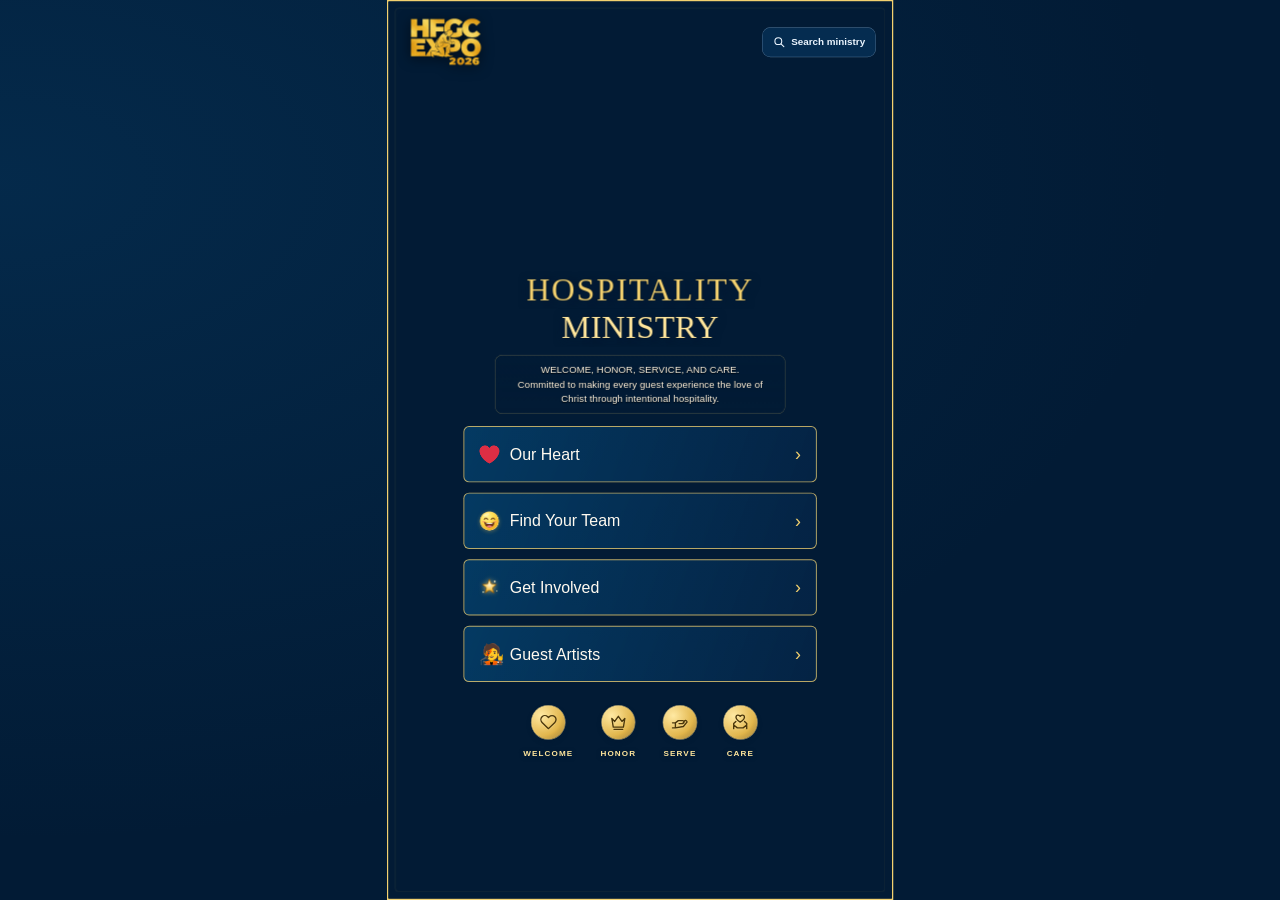
<file: index.html>
<!doctype html>
<html lang="en">
<head>
  <meta charset="UTF-8">
  <meta name="viewport" content="width=device-width, initial-scale=1, viewport-fit=cover">
  <meta name="theme-color" content="#03264b">
  <meta name="description" content="Explore HFGC Hospitality Ministry. Welcome, honor, serve and care. Find your place to serve at HFGC EXPO 2026.">
  <title>HFGC EXPO 2026 · Hospitality Ministry</title>
  <link rel="icon" type="image/png" href="pmcc_logo_icon.png">
  <link rel="apple-touch-icon" href="pmcc_logo_icon.png">
  <style>
    *{box-sizing:border-box}
    html,body{margin:0;width:100%;height:100%;background:#021b35;overflow:hidden}
    #kiosk-viewport{position:relative;width:100%;height:100vh;height:100svh;height:100dvh;overflow:hidden;padding:env(safe-area-inset-top) env(safe-area-inset-right) env(safe-area-inset-bottom) env(safe-area-inset-left);background:radial-gradient(ellipse at 0 20%,#0a528644,transparent 65%),#021b35}
    #kiosk-frame{position:absolute;width:1080px;height:1920px;border:0;display:block;transform-origin:top left;visibility:hidden}
    noscript{position:absolute;inset:20%;color:#fff;font:20px/1.5 Arial,sans-serif;text-align:center}
  </style>
  <script defer src="screen-fit.js?v=smart-tv-portrait-20261008"></script>
</head>
<body>
  <div id="kiosk-viewport">
    <iframe id="kiosk-frame" src="kiosk.html?v=smart-tv-portrait-20261008" width="1080" height="1920" title="HFGC Hospitality interactive screen" allow="fullscreen" allowfullscreen></iframe>
  </div>
  <noscript>Please enable JavaScript to use the interactive screen.</noscript>
</body>
</html>
</file>
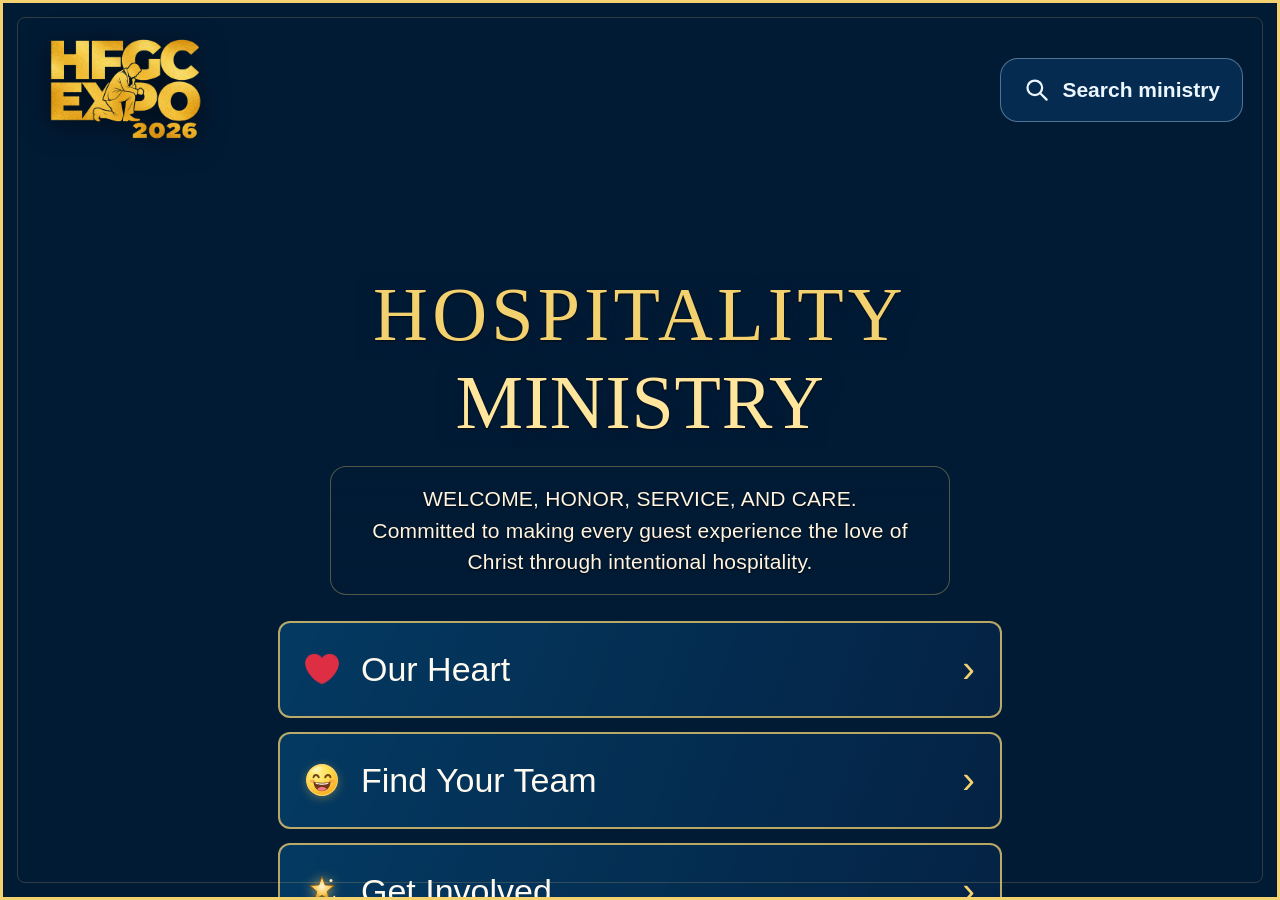
<file: kiosk.html>
<!doctype html>
<html lang="en">
<head>
  <meta charset="UTF-8">
  <meta name="viewport" content="width=device-width, initial-scale=1, viewport-fit=cover">
  <meta name="theme-color" content="#03264b">
  <meta name="description" content="Explore HFGC Hospitality Ministry. Welcome, honor, serve and care. Find your place to serve at HFGC EXPO 2026.">
  <title>HFGC EXPO 2026 · Hospitality Ministry</title>
  <link rel="icon" type="image/png" href="pmcc_logo_icon.png">
  <link rel="apple-touch-icon" href="pmcc_logo_icon.png">
  <link rel="preconnect" href="https://fonts.googleapis.com">
  <link rel="preconnect" href="https://fonts.gstatic.com" crossorigin>
  <link rel="stylesheet" href="https://fonts.googleapis.com/css2?family=Dancing+Script:wght@600;700&display=swap">
  <link rel="stylesheet" href="styles.css?v=tablet-20261007">
  <link rel="stylesheet" href="portrait.css?v=heart-heading-20261007">
  <script defer src="screen-fit.js?v=smart-tv-portrait-20261008"></script>
  <script defer src="config.js?v=signup-20261002"></script>
  <link rel="stylesheet" href="registration.css?v=tablet-20261007">
  <script defer src="signups.js?v=20261005"></script>
  <link rel="stylesheet" href="discovery.css?v=tablet-20261007">
  <link rel="stylesheet" href="tablet.css?v=heart-heading-20261007">
  <script defer src="discovery.js?v=artists-copy-bro-havi-20261007-1702"></script>
  <link rel="stylesheet" href="artists.css?v=artist-history-20261008">
  <link rel="stylesheet" href="teams.css?v=teams-motion-20261007-1706">
  <link rel="stylesheet" href="why-join.css?v=why-visual-20261007-1754">
  <script defer src="app.js?v=artist-history-20261008"></script>
</head>
<body>
  <div id="intro" class="intro" aria-label="Welcome to HFGC EXPO 2026">
    <div class="intro-video" aria-hidden="true">
      <video id="intro-video" autoplay muted loop playsinline preload="auto" crossorigin="anonymous">
        <source src="https://res.cloudinary.com/dzluzmzsf/video/upload/v1791236685/front_page_-_new_lfshdc.mp4" type="video/mp4">
        <source src="front-page.mp4" type="video/mp4">
      </video>
    </div>
    <div class="intro-veil" aria-hidden="true"></div>
    <div class="intro-topbar">
      <div class="intro-brand">
        <img src="HFGC%20EXPO%20GOLD%20FLAT%20LOGO.png" alt="HFGC EXPO 2026" width="956" height="561">
      </div>
      <div class="intro-tools"><button type="button" data-discovery="search"><svg viewBox="0 0 24 24" aria-hidden="true"><circle cx="10.5" cy="10.5" r="6.5"></circle><path d="m16 16 5 5"></path></svg> Search ministry</button></div>
    </div>
    <div class="intro-content">
      <h1 class="intro-subtitle" aria-label="Hospitality Ministry">
        <span class="intro-title-line"><span>HOSPITALITY</span></span>
        <span class="intro-title-line"><span>MINISTRY</span></span>
      </h1>
      <p class="intro-lead">WELCOME, HONOR, SERVICE, AND CARE.<br>Committed to making every guest experience the love of Christ through intentional hospitality.</p>
      <nav class="intro-menu" aria-label="Explore Hospitality">
        <button type="button" data-intro-page="heart"><svg class="intro-saber" viewBox="0 0 1000 140" preserveAspectRatio="none" aria-hidden="true"><rect x="2" y="2" width="996" height="136" rx="16" pathLength="100" vector-effect="non-scaling-stroke"></rect><rect class="saber-core" x="2" y="2" width="996" height="136" rx="16" pathLength="100" vector-effect="non-scaling-stroke"></rect></svg><img class="intro-emoji" data-emoji="heart" src="assets/emoji/heart.svg" width="43" height="43" alt="" aria-hidden="true"><span>Our Heart</span><span class="intro-arrow" aria-hidden="true">›</span></button>
        <button type="button" data-intro-page="finder"><svg class="intro-saber" viewBox="0 0 1000 140" preserveAspectRatio="none" aria-hidden="true"><rect x="2" y="2" width="996" height="136" rx="16" pathLength="100" vector-effect="non-scaling-stroke"></rect><rect class="saber-core" x="2" y="2" width="996" height="136" rx="16" pathLength="100" vector-effect="non-scaling-stroke"></rect></svg><img class="intro-emoji" data-emoji="happy" src="assets/emoji/happy.svg" width="43" height="43" alt="" aria-hidden="true"><span>Find Your Team</span><span class="intro-arrow" aria-hidden="true">›</span></button>
        <button type="button" data-intro-page="join"><svg class="intro-saber" viewBox="0 0 1000 140" preserveAspectRatio="none" aria-hidden="true"><rect x="2" y="2" width="996" height="136" rx="16" pathLength="100" vector-effect="non-scaling-stroke"></rect><rect class="saber-core" x="2" y="2" width="996" height="136" rx="16" pathLength="100" vector-effect="non-scaling-stroke"></rect></svg><img class="intro-emoji" data-emoji="sparkle" src="assets/emoji/sparkle.svg" width="43" height="43" alt="" aria-hidden="true"><span>Get Involved</span><span class="intro-arrow" aria-hidden="true">›</span></button>
        <button type="button" data-intro-page="artists"><svg class="intro-saber" viewBox="0 0 1000 140" preserveAspectRatio="none" aria-hidden="true"><rect x="2" y="2" width="996" height="136" rx="16" pathLength="100" vector-effect="non-scaling-stroke"></rect><rect class="saber-core" x="2" y="2" width="996" height="136" rx="16" pathLength="100" vector-effect="non-scaling-stroke"></rect></svg><span class="intro-artist-emoji" aria-hidden="true">🧑‍🎤</span><span>Guest Artists</span><span class="intro-arrow" aria-hidden="true">›</span></button>
      </nav>
      <nav class="intro-pillars-row" aria-label="Our Four Pillars">
        <button type="button" class="intro-pillar" data-intro-pillar="welcome"><span class="pillar-dot" aria-hidden="true"><svg viewBox="0 0 24 24"><path d="M20.8 4.6a5.5 5.5 0 0 0-7.8 0L12 5.7l-1.1-1.1a5.5 5.5 0 0 0-7.8 7.8L12 21l8.8-8.6a5.5 5.5 0 0 0 0-7.8Z"/></svg></span><span class="pillar-label">Welcome</span></button>
        <button type="button" class="intro-pillar" data-intro-pillar="honor"><span class="pillar-dot" aria-hidden="true"><svg viewBox="0 0 24 24"><path d="m3 7 4 4 5-7 5 7 4-4-2 12H5L3 7ZM6 22h12"/></svg></span><span class="pillar-label">Honor</span></button>
        <button type="button" class="intro-pillar" data-intro-pillar="serve"><span class="pillar-dot" aria-hidden="true"><svg viewBox="0 0 24 24"><path d="M2 13h4l4-3h6a2 2 0 0 1 0 4h-5M6 13v7l11-2 5-6a2 2 0 0 0-3-2l-3 4M2 20h4"/></svg></span><span class="pillar-label">Serve</span></button>
        <button type="button" class="intro-pillar" data-intro-pillar="care"><span class="pillar-dot" aria-hidden="true"><svg viewBox="0 0 24 24"><path d="M3 21v-7l3-3M21 21v-7l-3-3M3 16l5 4h8l5-4M12 4c-5-5-10 2 0 8 10-6 5-13 0-8Z"/></svg></span><span class="pillar-label">Care</span></button>
      </nav>
    </div>
  </div>
  <div id="experience" class="experience" inert>
    <header class="topbar">
      <button class="brand" data-page="home" aria-label="HFGC Hospitality Ministry home">
        <img src="HFGC%20EXPO%20GOLD%20FLAT%20LOGO.png" alt="HFGC EXPO 2026" width="956" height="561">
        <span>HOSPITALITY<br><strong>MINISTRY</strong></span>
      </button>
      <nav aria-label="Main navigation" id="main-nav">
        <button data-page="heart">Our Heart</button>
        <button data-page="finder">Find Your Team</button>
        <button data-page="teams">Our Teams</button>
        <button data-page="join" class="nav-join">Join Us</button>
      </nav>
      <button id="fullscreen" class="icon-button" aria-label="Enter full screen" title="Full screen"></button>
    </header>
    <main id="main" tabindex="-1"></main>
    <footer class="bottom-bar">
      <button data-page="home" class="home-button" id="home-button"></button>
      <p>WELCOME <span>·</span> HONOR <span>·</span> SERVE <span>·</span> CARE</p>
      <button type="button" class="assistant-launcher" data-discovery="assistant"><span class="assistant-hand assistant-avatar"><img src="assets/emoji/brosimon.svg" width="48" height="48" alt=""></span><span><span data-assistant-name>Bro. HAVI</span><small>HFGC Assistant Virtual Intelligence</small></span></button>
    </footer>
  </div>
  <dialog id="pillar-dialog" class="pillar-dialog" aria-labelledby="pillar-dialog-title">
    <div class="pillar-dialog-shell">
      <button type="button" class="pillar-dialog-close" aria-label="Close">×</button>
      <div class="pillar-dialog-header">
        <p class="eyebrow">THE HEART OF HOSPITALITY</p>
        <div class="pillar-dialog-title-row">
          <span class="pillar-dialog-icon" aria-hidden="true"></span>
          <h2 id="pillar-dialog-title" class="pillar-dialog-name"></h2>
        </div>
        <p class="pillar-dialog-tagline"></p>
      </div>
      <div class="pillar-dialog-body">
        <blockquote class="quote">
          <span class="pillar-dialog-scripture"></span>
          <cite class="pillar-dialog-reference"></cite>
        </blockquote>
        <div class="actions">
          <button type="button" class="btn primary" data-pillar-dialog-teams>Explore Our Teams</button>
        </div>
      </div>
    </div>
  </dialog>
  <dialog id="vip-guest-dialog" class="pillar-dialog vip-guest-dialog" aria-labelledby="vip-guest-title" aria-describedby="vip-guest-description">
    <div class="pillar-dialog-shell">
      <button type="button" class="pillar-dialog-close" data-close-vip-guest aria-label="Close VIP category details">×</button>
      <div class="pillar-dialog-header">
        <p class="eyebrow">HFGC VIP CATEGORIES</p>
        <div class="pillar-dialog-title-row">
          <span class="pillar-dialog-icon" aria-hidden="true"></span>
          <h2 id="vip-guest-title" class="pillar-dialog-name"></h2>
        </div>
      </div>
      <div class="pillar-dialog-body vip-category-body">
        <div class="vip-guest-animation"></div>
        <p class="vip-guest-detail" id="vip-guest-description"></p>
      </div>
    </div>
  </dialog>
  <dialog id="artist-dialog" class="artist-dialog" aria-labelledby="artist-dialog-title">
    <div class="artist-dialog-shell">
      <button type="button" class="artist-dialog-close" data-close-artist aria-label="Close artist details">×</button>
      <div class="artist-dialog-portrait"></div>
      <div class="artist-dialog-copy">
        <p class="eyebrow">HFGC GUEST ARTIST</p>
        <h2 id="artist-dialog-title"></h2>
        <div class="artist-performance" data-artist-performance>
          <div class="artist-performance-meta">
            <div><span>YEAR</span><strong data-artist-years></strong></div>
            <div><span>PARTICIPATION</span><strong data-artist-participation></strong></div>
          </div>
          <div class="artist-appearances">
            <span>HFGC APPEARANCES</span>
            <ul data-artist-appearances></ul>
          </div>
        </div>
        <div class="artist-performance-pending" data-artist-pending hidden>
          <span>HFGC APPEARANCE</span>
          <p>Performance details to be confirmed.</p>
        </div>
      </div>
    </div>
  </dialog>
  <dialog id="idle-dialog" class="idle-dialog" aria-labelledby="idle-title">
    <div class="idle-icon" aria-hidden="true">✦</div>
    <p class="eyebrow">TAKE YOUR TIME</p>
    <h2 id="idle-title">Still exploring?</h2>
    <p>We’ll return to the welcome screen in <strong id="idle-count">15</strong> seconds.</p>
    <div class="actions"><button id="continue" class="btn primary">Continue Exploring</button><button id="idle-home" class="btn secondary">Return to Home</button></div>
  </dialog>
  <noscript>This interactive experience needs JavaScript. Please enable it in this browser.</noscript>
</body>
</html>
</file>
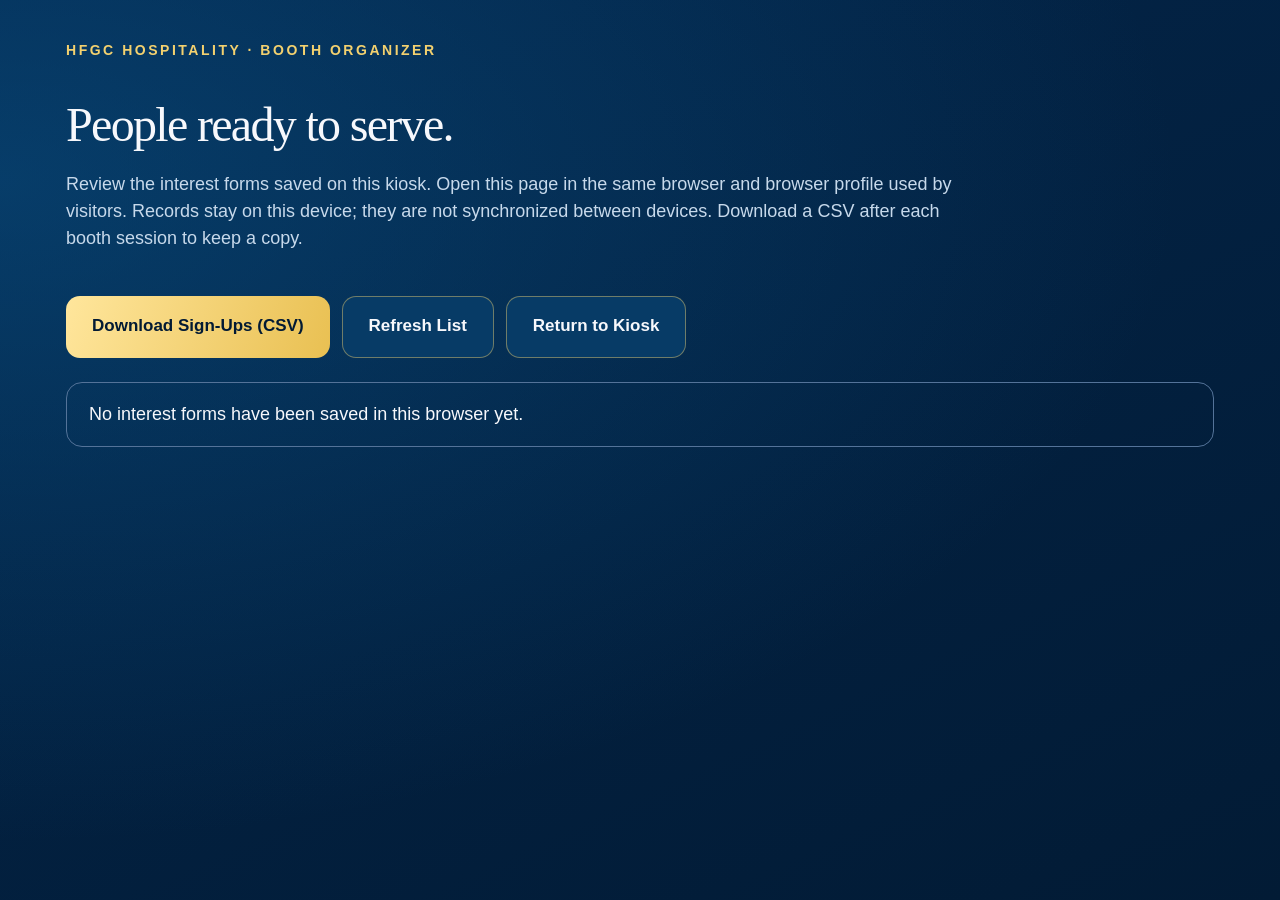
<file: organizer.html>
<!doctype html>
<html lang="en">
<head>
  <meta charset="UTF-8">
  <meta name="viewport" content="width=device-width, initial-scale=1">
  <meta name="robots" content="noindex, nofollow">
  <meta name="theme-color" content="#03264b">
  <title>Hospitality Sign-Ups · Booth Organizer</title>
  <link rel="icon" type="image/png" href="pmcc_logo_icon.png">
  <link rel="stylesheet" href="styles.css">
  <link rel="stylesheet" href="portrait.css">
  <link rel="stylesheet" href="registration.css?v=20261005">
  <script defer src="signups.js?v=20261005"></script>
  <script defer src="organizer.js?v=20261005"></script>
</head>
<body>
  <main class="organizer-page">
    <p class="eyebrow gold-text">HFGC HOSPITALITY · BOOTH ORGANIZER</p>
    <h1>People ready to serve.</h1>
    <p class="organizer-notice">Review the interest forms saved on this kiosk. Open this page in the same browser and browser profile used by visitors. Records stay on this device; they are not synchronized between devices. Download a CSV after each booth session to keep a copy.</p>
    <div class="actions">
      <button id="export-signups" class="btn primary" disabled>Download Sign-Ups (CSV)</button>
      <button id="refresh-signups" class="btn secondary">Refresh List</button>
      <a class="btn secondary" href="index.html">Return to Kiosk</a>
    </div>
    <p id="organizer-status" class="organizer-status" role="status" aria-live="polite"></p>
    <div id="record-list" class="record-list"></div>
  </main>
  <noscript>Enable JavaScript to review the records saved on this kiosk.</noscript>
</body>
</html>
</file>
<file: styles.css>
:root{--ink:#f5f8fc;--green:#064c7c;--deep:#021a34;--muted:#c5d7e7;--paper:#032343;--white:#062f56;--panel:#062f56;--gold:#f3d16f;--gold-light:#ffe69c;--line:#426588;--soft:#0a3d67;--radius:24px;--shadow:0 20px 60px #153c340a;color-scheme:light;font-family:Arial,Helvetica,sans-serif;font-synthesis:none}
*{box-sizing:border-box}html{height:100%;background:var(--paper)}body{margin:0;color:var(--ink);font-size:18px;line-height:1.5;min-height:100%;overflow-x:hidden}button,a,input{font:inherit}button{cursor:pointer;touch-action:manipulation;-webkit-tap-highlight-color:transparent}button{border:0;color:inherit}button:active{transform:scale(.975)}button:focus-visible,a:focus-visible,summary:focus-visible{outline:3px solid #f3d16f;outline-offset:5px}button:disabled{cursor:default}button,a{-webkit-user-drag:none}img{max-width:100%;display:block}svg{width:26px;height:26px;flex-shrink:0;stroke:currentColor;fill:none;stroke-width:1.65;stroke-linecap:round;stroke-linejoin:round}p{margin:0 0 20px}h1,h2,h3{line-height:1.08;margin:0;font-weight:400}h1,h2,.serif{font-family:Georgia,'Times New Roman',serif;letter-spacing:-.035em}h1{font-size:clamp(42px,3.5vw,70px)}h2{font-size:44px}h3{font-size:23px;font-weight:600;letter-spacing:-.025em}.eyebrow{font-size:14px;font-weight:700;letter-spacing:.18em;text-transform:uppercase;margin-bottom:18px}.muted{color:var(--muted)}.eyebrow.gold-text{color:#f3d16f}.btn{min-height:62px;padding:17px 26px;border-radius:14px;font-size:17px;font-weight:700;display:inline-flex;align-items:center;justify-content:center;gap:12px;text-decoration:none;transition:background .2s,transform .2s;line-height:1.35}.btn svg{width:23px;height:23px}.primary{background:var(--green);color:white}.primary:hover{background:#0a619d}.secondary{background:var(--panel);color:var(--ink);border:1px solid var(--line)}.secondary:hover{background:var(--soft)}.gold{background:var(--gold-light);color:var(--deep)}.gold:hover{background:#f8e6be}.actions{display:flex;gap:12px;flex-wrap:wrap;align-items:center}.text-button{background:transparent;min-height:50px;padding:10px 16px;font-size:15px;font-weight:600}.text-button:hover{background:#153c3408;border-radius:12px}
.intro{position:fixed;inset:0;z-index:30;background:radial-gradient(ellipse at 50% 50%,#07568b 0%,#032b50 65%,#021b35 100%);color:#fff;overflow:hidden;display:grid;place-items:center;text-align:center;transition:opacity .65s,visibility .65s}.intro.dismissed{opacity:0;visibility:hidden;pointer-events:none}.intro-content{position:relative;z-index:1;padding:40px 24px;animation:intro-content 1.3s both}.intro-content>.eyebrow{color:var(--gold-light);animation:fade-up 1s .2s both}.logo-reveal{position:relative;width:clamp(270px,36vw,600px);margin:26px auto 18px;overflow:hidden}.logo-reveal img{width:100%;height:auto;filter:drop-shadow(0 16px 28px #0003)}.intro-divider{width:70px;height:1px;background:var(--gold);margin:28px auto;animation:line-in 1.2s .5s both}.intro h1{font-size:clamp(34px,3.1vw,58px);animation:fade-up 1s .8s both}.intro-pillars{font-size:14px;letter-spacing:.19em;color:#e6e8da;margin:24px 0 35px;animation:fade-up 1s 1s both}.intro-pillars span{padding:0 12px;color:var(--gold)}.intro-enter{min-width:250px;animation:fade-up 1s 1.2s both}.touch-mark{font-size:25px;margin-left:16px}.intro-caption{position:absolute;bottom:24px;font-size:12px;letter-spacing:.13em;color:#d3dbc8;margin:0 24px}.intro-orbit{position:absolute;left:50%;top:48%;border:1px solid #d4af6225;border-radius:50%;width:760px;height:760px;transform:translate(-50%,-50%);animation:orbit-breathe 10s infinite ease-in-out}.orbit-two{width:1000px;height:1000px;border-style:dashed;border-color:#d4af6215;animation:orbit-turn 90s infinite linear}.orbit-three{width:1240px;height:1240px;border-color:#d4af6210;animation-delay:-5s}.intro-orbit:before{content:'';width:7px;height:7px;background:var(--gold);border-radius:50%;position:absolute;top:14%;left:15%;box-shadow:0 0 25px #e4c68090}.orbit-three:before{width:4px;height:4px;left:85%;top:17%}
.experience{min-height:100svh;display:flex;flex-direction:column}.topbar{height:112px;border-bottom:1px solid var(--line);display:flex;align-items:center;gap:28px;padding:18px clamp(24px,3.2vw,64px);background:#03213e;flex-shrink:0}.brand{display:flex;align-items:center;gap:18px;background:transparent;text-align:left;padding:0;min-height:64px}.brand img{width:118px;height:auto}.brand span{border-left:1px solid #426588;padding-left:18px;font-size:12px;line-height:1.6;letter-spacing:.13em;white-space:nowrap}.brand strong{font-size:15px;letter-spacing:.16em}nav{display:flex;justify-content:flex-end;align-items:center;gap:6px;margin-left:auto}nav button{padding:14px 20px;min-height:54px;border-radius:12px;background:transparent;font-size:16px;white-space:nowrap;font-weight:600}nav button:hover{background:var(--soft)}nav button[aria-current=page]{background:var(--soft);color:var(--green)}nav button.nav-join{background:var(--green);color:white;padding-inline:28px}nav button.nav-join[aria-current=page]{background:#0b629c}.icon-button{width:50px;height:50px;display:grid;place-items:center;background:transparent;border:1px solid var(--line);border-radius:12px}.icon-button:hover{background:var(--soft)}.icon-button svg{width:22px;height:22px}main{flex:1;outline:none;display:flex;flex-direction:column}.page{width:100%;max-width:1900px;margin:auto;padding:36px clamp(24px,3.2vw,64px) 38px;animation:page-in .4s cubic-bezier(.2,.7,.3,1) both}.page-title{margin-bottom:28px;display:flex;justify-content:space-between;align-items:flex-end;gap:24px}.page-title h1{font-size:clamp(38px,3.2vw,60px)}.page-title p:last-child{margin:16px 0 0;max-width:760px;color:var(--muted);font-size:18px}.page-title .eyebrow{color:#f3d16f;margin-bottom:13px}.bottom-bar{height:76px;border-top:1px solid var(--line);padding:12px clamp(24px,3.2vw,64px);display:flex;align-items:center;justify-content:space-between;gap:20px;background:var(--paper);flex-shrink:0}.bottom-bar p{margin:0;font-size:12px;font-weight:700;letter-spacing:.16em;color:var(--muted)}.bottom-bar p span{color:#f3d16f;padding:0 10px}.home-button{background:var(--panel);border:1px solid var(--line);min-height:50px;padding:10px 22px;border-radius:12px;display:flex;align-items:center;gap:10px;font-size:15px;font-weight:600}.home-button svg{width:20px;height:20px}.home-button:hover{background:var(--soft)}
.home-layout{display:grid;grid-template-columns:1.23fr 1fr;gap:50px;align-items:stretch}.welcome-copy{padding:24px 0;display:flex;flex-direction:column;justify-content:center}.welcome-copy h1{font-size:clamp(54px,4.9vw,94px);line-height:1.04;max-width:850px}.welcome-copy h1 em{font-weight:400;color:#f3d16f}.welcome-copy>.lead{font-size:22px;line-height:1.6;max-width:570px;color:var(--muted);margin:25px 0 25px}.welcome-copy .invitation{font-family:Georgia,serif;font-size:27px;margin-bottom:28px;color:var(--ink)}.welcome-copy .actions{max-width:720px}.welcome-copy .actions .btn{min-height:68px}.home-join{display:flex;gap:14px;align-items:center;margin-top:22px;font-size:16px;color:var(--muted)}.home-join button{min-height:48px;padding:10px 0;font-weight:700;background:transparent;color:var(--green);border-bottom:1px solid #456888}.welcome-art{background:var(--green);color:white;border-radius:30px;position:relative;overflow:hidden;min-height:470px;display:flex;flex-direction:column;padding:38px 42px;justify-content:space-between;box-shadow:var(--shadow)}.welcome-art:before{content:'';position:absolute;width:670px;height:670px;border:1px solid #d4af6230;border-radius:50%;left:12%;top:-47%;pointer-events:none}.welcome-art:after{content:'';position:absolute;width:830px;height:830px;border:1px solid #d4af621a;border-radius:50%;left:1%;top:-66%;pointer-events:none}.art-label{position:relative;z-index:1;display:flex;align-items:center;justify-content:space-between;color:#dfe8dc;font-size:12px;letter-spacing:.14em}.art-label .year{border:1px solid #ffffff35;border-radius:50px;padding:7px 14px;letter-spacing:.09em}.welcome-art img{width:clamp(210px,20vw,350px);margin:26px auto 24px;filter:drop-shadow(0 12px 22px #0002);position:relative;z-index:1}.art-message{position:relative;z-index:1;font-family:Georgia,serif;font-size:clamp(28px,2.2vw,40px);line-height:1.2;max-width:460px;margin:0 auto 30px;text-align:center}.art-message em{color:var(--gold-light);font-style:normal}.art-values{display:grid;grid-template-columns:repeat(4,1fr);border-top:1px solid #ffffff25;position:relative;z-index:1;padding-top:23px;gap:10px}.art-values>div{text-align:center;display:flex;flex-direction:column;align-items:center;gap:10px;font-size:12px;letter-spacing:.12em}.art-values svg{color:var(--gold-light);width:24px;height:24px}.scripture-strip{display:flex;gap:18px;align-items:center;padding:23px 0 0;margin-top:25px;border-top:1px solid var(--line);color:var(--muted);font-size:16px}.scripture-strip svg{color:#f3d16f;flex-shrink:0}.scripture-strip p{margin:0}.scripture-strip cite{font-style:normal;font-size:14px;white-space:nowrap;color:#f3d16f;margin-left:14px}
.split-cards{display:grid;grid-template-columns:1fr 1fr;gap:24px}.feature-card{border:1px solid var(--line);border-radius:var(--radius);background:var(--panel);padding:34px 36px;display:flex;flex-direction:column;align-items:flex-start;min-height:265px;text-align:left;transition:transform .2s,box-shadow .2s,border-color .2s}.feature-card:hover{border-color:#c6af78;box-shadow:var(--shadow);transform:translateY(-3px)}.feature-card .icon-tile{margin-bottom:22px}.feature-card h2{font-size:36px;margin-bottom:13px}.feature-card p{color:var(--muted);max-width:540px;margin-bottom:24px}.feature-card .card-link{font-weight:700;margin-top:auto;font-size:16px}.feature-card.dark{background:var(--green);color:white;border-color:var(--green)}.feature-card.dark p{color:#d3ddd5}.feature-card.dark .icon-tile{background:#ffffff13;color:var(--gold-light);border-color:#ffffff15}.heart-bottom{margin-top:24px;background:#08395f;border:1px solid #426588;border-radius:20px;padding:25px 30px;display:flex;align-items:center;justify-content:space-between;gap:24px}.heart-bottom h3{font-family:Georgia,serif;font-size:28px;font-weight:400}.heart-bottom p{margin:8px 0 0;color:var(--muted)}.icon-tile{width:58px;height:58px;display:grid;place-items:center;background:#08395f;border:1px solid #426588;border-radius:16px;color:#f3d16f;flex-shrink:0}.icon-tile svg{width:29px;height:29px}.pillar-grid{display:grid;grid-template-columns:repeat(4,1fr);gap:20px}.pillar-card{padding:30px;min-height:310px;border-radius:24px;border:1px solid var(--line);background:var(--panel);text-align:left;display:flex;flex-direction:column;transition:border-color .2s,transform .2s}.pillar-card:hover{border-color:#f3d16f;transform:translateY(-3px)}.pillar-card .pillar-number{color:#f3d16f;font-size:13px;letter-spacing:.15em;align-self:flex-end;margin-bottom:12px}.pillar-card .icon-tile{margin-bottom:26px}.pillar-card h2{font-size:35px;margin-bottom:16px}.pillar-card p{color:var(--muted);font-size:18px;margin-bottom:25px}.pillar-card .card-link{margin-top:auto;font-size:15px;font-weight:700}.pillar-detail{display:grid;grid-template-columns:.8fr 1.2fr;background:var(--panel);border:1px solid var(--line);border-radius:24px;overflow:hidden;min-height:380px}.pillar-detail .pillar-intro{background:var(--green);padding:42px;color:white;display:flex;flex-direction:column;justify-content:center}.pillar-intro .icon-tile{background:#ffffff10;border-color:#ffffff25;color:var(--gold-light);margin-bottom:26px;width:78px;height:78px}.pillar-intro .icon-tile svg{width:36px;height:36px}.pillar-intro h2{font-size:54px}.pillar-intro p{font-size:23px;margin:20px 0 0;color:#e5e7dc}.pillar-detail .pillar-body{padding:45px;display:flex;flex-direction:column;justify-content:center}.pillar-body>p{font-size:23px}.quote{border-left:2px solid var(--gold);padding:8px 0 8px 25px;margin:18px 0 32px;font-family:Georgia,serif;font-size:27px;line-height:1.4}.quote cite{font-family:Arial,sans-serif;font-size:15px;display:block;color:#f3d16f;margin-top:17px;font-style:normal}
.section-note{border-radius:14px;background:var(--soft);padding:15px 22px;margin-top:23px;display:flex;align-items:center;justify-content:space-between;gap:18px;font-size:16px}.section-note p{margin:0}.section-note .text-button{color:var(--green)}.team-grid{display:grid;grid-template-columns:repeat(3,1fr);gap:18px}.team-card{border-radius:20px;border:1px solid var(--line);background:var(--panel);padding:23px 25px;display:flex;text-align:left;gap:18px;align-items:flex-start;min-height:154px;position:relative;transition:border-color .2s,transform .2s,box-shadow .2s}.team-card:hover{border-color:#f3d16f;transform:translateY(-3px);box-shadow:var(--shadow)}.team-card .icon-tile{width:51px;height:51px;border-radius:14px}.team-card .icon-tile svg{width:26px;height:26px}.team-card h3{margin:2px 0 10px;font-size:21px}.team-card p{font-size:16px;line-height:1.45;color:var(--muted);margin:0;max-width:330px}.team-card .mini-label{font-size:11px;letter-spacing:.11em;font-weight:700;color:#f3d16f;margin-bottom:8px}.team-grid.general-grid .team-card{display:flex;flex-direction:column;padding:34px;min-height:300px;gap:20px}.general-grid .team-card .icon-tile{width:64px;height:64px}.general-grid .team-card h3{font-size:28px}.general-grid .team-card p{font-size:19px}.general-grid .team-card .card-link{display:block;font-size:16px;font-weight:700;margin-top:24px;color:var(--green)}.filters{display:flex;gap:10px;flex-wrap:wrap;margin-bottom:24px}.filter{border:1px solid var(--line);border-radius:12px;min-height:52px;padding:13px 22px;background:var(--panel);font-size:16px;font-weight:600}.filter[aria-pressed=true]{background:var(--green);color:white;border-color:var(--green)}.back-button{display:inline-flex;align-items:center;gap:10px;background:transparent;padding:10px 0;min-height:48px;font-size:16px;font-weight:600;margin-bottom:16px}.back-button svg{width:20px;height:20px}.detail-top{display:flex;align-items:center;gap:14px;margin-bottom:22px}.detail-top .eyebrow{margin:0;color:#f3d16f}.detail-layout{display:grid;grid-template-columns:.95fr 1.05fr;gap:26px}.detail-summary{background:var(--green);color:white;border-radius:24px;padding:34px 40px;display:flex;flex-direction:column;align-items:flex-start}.detail-summary .icon-tile{background:#ffffff0d;border-color:#ffffff25;color:var(--gold-light);margin-bottom:22px;width:64px;height:64px}.detail-summary h1{font-size:clamp(38px,3.3vw,62px)}.detail-summary .tagline{font-family:Georgia,serif;color:var(--gold-light);font-size:25px;line-height:1.35;margin:19px 0}.detail-summary .purpose{color:#dde6dd;font-size:19px;line-height:1.6;margin:0}.detail-summary .aside-message{border-top:1px solid #ffffff25;margin-top:25px;padding-top:22px;font-size:17px;color:#ebeee4;width:100%}.detail-right{display:flex;flex-direction:column;gap:20px}.fit-card{border:1px solid #426588;border-radius:22px;background:#08395f;padding:26px 30px}.fit-card .eyebrow{font-size:12px;margin-bottom:12px;color:#f3d16f}.fit-card p{font-size:20px;margin-bottom:0}.responsibility-panel{background:var(--panel);border-radius:22px;border:1px solid var(--line);overflow:hidden}.responsibility-panel details+details{border-top:1px solid var(--line)}summary{min-height:72px;padding:22px 28px;cursor:pointer;list-style:none;display:flex;align-items:center;justify-content:space-between;gap:18px;font-weight:700;font-size:17px;touch-action:manipulation}summary::-webkit-details-marker{display:none}summary:after{content:'+';font-size:27px;color:#f3d16f;font-weight:400;line-height:1}details[open]>summary:after{content:'−'}.responsibilities{padding:0 28px 22px;max-height:250px;overflow-y:auto;overscroll-behavior:contain;scrollbar-color:#f3d16f #f2f1e9;scrollbar-width:auto}.responsibilities::-webkit-scrollbar{width:9px}.responsibilities::-webkit-scrollbar-thumb{background:#f3d16f;border-radius:9px}.responsibilities ul{list-style:none;margin:0;padding:0;display:grid;gap:13px}.responsibilities li{display:flex;align-items:flex-start;gap:12px;font-size:17px}.responsibilities li:before{content:'✓';color:#f3d16f;font-size:15px;padding-top:2px}.responsibilities p{font-size:17px;margin:12px 0}.detail-right>.btn{margin-top:auto;min-height:66px}.detail-page{padding-top:24px}.finder-grid{display:grid;grid-template-columns:repeat(3,1fr);gap:18px}.interest-card{border-radius:20px;background:var(--panel);border:1px solid var(--line);min-height:138px;padding:24px;display:flex;align-items:center;text-align:left;gap:18px;font-size:21px;font-family:Georgia,serif;line-height:1.3;transition:border-color .2s,transform .2s}.interest-card:hover{border-color:#f3d16f;transform:translateY(-3px)}.finder-foot{display:flex;justify-content:space-between;align-items:center;gap:20px;margin-top:24px}.finder-foot p{margin:0;font-size:15px;color:var(--muted)}
.join-layout{display:grid;grid-template-columns:1.15fr .85fr;gap:28px}.join-copy{border-radius:24px;background:var(--green);color:white;padding:36px 40px}.join-copy .eyebrow{color:var(--gold-light)}.join-copy h2{font-size:clamp(38px,3.5vw,62px);max-width:650px}.join-copy>.lead{font-size:22px;color:#d9e3d7;margin:25px 0}.selected-team{border:1px solid #ffffff25;background:#ffffff08;border-radius:18px;padding:22px 24px;margin:26px 0}.selected-team .eyebrow{font-size:12px;margin-bottom:12px}.selected-team h3{font-size:24px;font-weight:400;font-family:Georgia,serif}.selected-team p{margin:0;color:#dde6d7;font-size:18px}.selected-team .text-button{color:var(--gold-light);padding-left:0;margin-top:8px}.join-scripture{font-family:Georgia,serif;font-size:20px;color:#dde6d7;border-top:1px solid #ffffff25;margin-top:26px;padding-top:24px;line-height:1.5}.join-scripture cite{display:block;font-family:Arial,sans-serif;font-size:14px;font-style:normal;color:var(--gold-light);margin-top:10px}.signup-card{background:var(--panel);border:1px solid var(--line);border-radius:24px;display:flex;flex-direction:column;align-items:center;text-align:center;padding:34px 35px;justify-content:center}.signup-card .icon-tile{width:86px;height:86px;margin-bottom:25px;border-radius:24px}.signup-card .icon-tile svg{width:38px;height:38px}.signup-card h2{font-size:33px;margin-bottom:18px}.signup-card p{color:var(--muted);max-width:380px;font-size:18px}.signup-card .btn{width:100%;margin-top:5px}.signup-card .text-button{margin-top:10px}.signup-card .qr{width:240px;height:240px;object-fit:contain;background:var(--panel);padding:12px;max-width:100%;margin-bottom:20px}.signup-card .qr-label{font-weight:700;font-size:17px;color:var(--green)}.join-note{margin-top:24px;display:flex;gap:14px;align-items:center;font-family:Georgia,serif;font-size:22px;justify-content:center;color:#f3d16f}.qualities{display:grid;grid-template-columns:repeat(3,1fr);gap:14px;margin:25px 0}.quality{background:var(--panel);border:1px solid var(--line);border-radius:16px;padding:22px;display:flex;align-items:center;gap:14px;font-size:18px}.quality svg{color:#f3d16f;width:22px;height:22px}.why-banner{padding:34px 38px;border-radius:24px;background:var(--green);color:white;display:flex;align-items:center;justify-content:space-between;gap:26px}.why-banner h2{font-size:37px}.why-banner p{margin:14px 0 0;color:#dde6d7;max-width:700px;font-size:19px}.instructions-layout{display:grid;grid-template-columns:1fr 1fr;gap:24px}.steps{background:var(--panel);border:1px solid var(--line);border-radius:24px;padding:34px}.step{display:flex;align-items:flex-start;gap:20px;padding:23px 0;border-bottom:1px solid var(--line)}.step:first-child{padding-top:0}.step:last-child{border:0;padding-bottom:0}.step>span{width:44px;height:44px;flex-shrink:0;border-radius:50%;background:var(--soft);display:grid;place-items:center;color:#f3d16f;font-size:18px;font-family:Georgia,serif}.step h3{font-size:22px;margin-bottom:10px}.step p{margin:0;color:var(--muted);font-size:17px}.instruction-aside{border-radius:24px;background:var(--green);color:white;padding:38px;display:flex;flex-direction:column;justify-content:center;align-items:flex-start}.instruction-aside h2{font-size:42px;line-height:1.15}.instruction-aside p{color:#dbe4d7;margin:22px 0;font-size:19px}.thankyou-page{text-align:center;max-width:1000px;padding:50px 24px}.thankyou-page>.icon-tile{margin:0 auto 25px;width:84px;height:84px;border-radius:50%;background:#08395f}.thankyou-page h1{font-size:clamp(40px,5vw,78px)}.thankyou-page .lead{font-size:22px;color:var(--muted);margin:25px auto;max-width:630px}.thankyou-page .countdown{font-size:15px;color:var(--muted);margin:25px 0 0}.idle-dialog{max-width:620px;width:calc(100% - 40px);border:none;border-radius:28px;padding:45px;background:var(--paper);color:var(--green);box-shadow:0 30px 100px #0004;text-align:center}.idle-dialog::backdrop{background:#021b35cf;backdrop-filter:blur(5px)}.idle-dialog h2{font-size:43px;margin-bottom:18px}.idle-dialog p{color:var(--muted)}.idle-dialog .eyebrow{color:#f3d16f}.idle-dialog .actions{justify-content:center;margin-top:30px}.idle-icon{font-size:47px;color:#f3d16f;margin-bottom:18px}.unsupported-fullscreen{position:fixed;bottom:100px;left:50%;transform:translateX(-50%);border-radius:14px;padding:18px 26px;background:var(--green);color:#fff;z-index:50;max-width:90%;text-align:center}
.pillar-dialog{max-width:min(960px,calc(100vw - 60px));width:100%;border:0;padding:0;background:transparent;color:#f6f9ff;margin:auto;overflow:visible}
.pillar-dialog::backdrop{background:#021326d9;backdrop-filter:blur(6px)}
.pillar-dialog-shell{position:relative;border-radius:28px;overflow:hidden;background:#082f55;border:1px solid #f3d16f55;box-shadow:0 40px 120px #0009}
.pillar-dialog-close{position:absolute;top:18px;right:18px;z-index:3;display:grid;place-items:center;width:56px;height:56px;padding:0;border:1px solid #ffffff40;border-radius:50%;background:#0b3a63;color:#fff;font-size:34px;line-height:1;cursor:pointer}
.pillar-dialog-close:hover{background:#114a7d}
.pillar-dialog-header{position:relative;padding:40px 48px 36px;background:linear-gradient(135deg,#1a7cc8,#0e5c9f 55%,#0a4a85);color:#f8fbff}
.pillar-dialog-header .eyebrow{color:#ffe69c;letter-spacing:.19em;font-size:15px;margin:0 0 18px}
.pillar-dialog-title-row{display:flex;align-items:center;gap:22px}
.pillar-dialog-icon{display:grid;place-items:center;width:72px;height:72px;border-radius:20px;background:#ffffff18;border:1px solid #ffffff35;color:#ffe69c;flex-shrink:0}
.pillar-dialog-icon svg{width:38px;height:38px}
.pillar-dialog-name{margin:0;font-family:'Dancing Script','Great Vibes','Brush Script MT',cursive;font-weight:700;font-size:clamp(60px,8vw,96px);line-height:1;color:#ffffff;letter-spacing:0}
.pillar-dialog-tagline{margin:20px 0 0;color:#d9e8f6;font-size:22px;line-height:1.4}
.pillar-dialog-body{padding:34px 48px 40px;background:#06243f;color:#eaf2fb}
.pillar-dialog-body .quote{border-left:2px solid var(--gold);padding:4px 0 4px 22px;margin:0 0 30px;font-family:Georgia,'Times New Roman',serif;font-size:24px;line-height:1.5}
.pillar-dialog-body .quote cite{display:block;font-family:Arial,Helvetica,sans-serif;font-size:14px;font-style:normal;color:#f3d16f;margin-top:14px;letter-spacing:.02em}
.pillar-dialog-body .actions[hidden]{display:none}
.pillar-dialog-body .actions{display:flex;gap:14px;flex-wrap:wrap}
.pillar-dialog-body .btn.primary{background:linear-gradient(110deg,#ffe69c,#e9c052);color:#082a47;min-height:60px;padding:16px 30px;border-radius:14px;font-weight:700}
@media(max-width:650px){.pillar-dialog{max-width:calc(100vw - 32px)}.pillar-dialog-header{padding:32px 24px 26px}.pillar-dialog-body{padding:26px 24px 32px}.pillar-dialog-title-row{gap:14px}.pillar-dialog-icon{width:58px;height:58px;border-radius:16px}.pillar-dialog-icon svg{width:30px;height:30px}.pillar-dialog-name{font-size:clamp(48px,13vw,72px)}.pillar-dialog-tagline{font-size:19px}.pillar-dialog-body .quote{font-size:19px;padding-left:18px}}
@keyframes line-in{from{transform:scaleX(0)}to{transform:scaleX(1)}}@keyframes fade-up{from{opacity:0;transform:translateY(16px)}to{opacity:1;transform:translateY(0)}}@keyframes intro-content{from{opacity:0}to{opacity:1}}@keyframes orbit-breathe{50%{transform:translate(-50%,-50%) scale(1.035)}}@keyframes orbit-turn{to{transform:translate(-50%,-50%) rotate(360deg)}}@keyframes page-in{from{opacity:0;transform:translateY(12px)}to{opacity:1;transform:translateY(0)}}
@media(min-width:1600px){.topbar{height:128px}.page{padding-top:45px;padding-bottom:45px}.team-card{min-height:173px;padding:28px}.team-card h3{font-size:24px}.team-card p{font-size:18px}.team-card .mini-label{font-size:12px}.team-card .icon-tile{width:58px;height:58px}.finder-grid .interest-card{min-height:162px;font-size:25px}.welcome-art{min-height:585px}.feature-card{min-height:330px;padding:42px}.pillar-card{min-height:380px}.detail-summary{padding:45px}.fit-card{padding:30px 35px}.detail-right{gap:24px}.responsibilities{max-height:320px}}
@media(max-width:1190px){.topbar{gap:15px;padding-inline:24px;height:96px}.brand img{width:92px}.brand span{font-size:10px;padding-left:13px}.brand strong{font-size:12px}.brand{gap:13px}nav button{padding-inline:12px;font-size:14px}nav button.nav-join{padding-inline:20px}.page{padding:28px 24px}.home-layout{gap:28px}.welcome-copy h1{font-size:62px}.welcome-copy>.lead{font-size:19px}.welcome-copy .invitation{font-size:24px}.welcome-art{padding:30px;min-height:440px}.btn{padding-inline:20px;font-size:16px}.team-card{padding:21px;gap:14px}.team-card h3{font-size:19px}.team-card p{font-size:15px}.team-card .icon-tile{width:44px;height:44px}.interest-card{font-size:19px;padding:21px}.detail-summary{padding:30px}.detail-summary h1{font-size:44px}.detail-summary .purpose{font-size:18px}.detail-summary .tagline{font-size:23px}.fit-card{padding:23px}.fit-card p{font-size:18px}.pillar-card{padding:24px}.pillar-card h2{font-size:29px}.join-copy{padding:30px}.bottom-bar{padding-inline:24px}}
@media(max-width:900px){.topbar{height:auto;min-height:100px;flex-wrap:wrap;gap:14px;padding:16px 24px}.brand img{width:88px}.brand span{font-size:11px}.brand strong{font-size:13px}nav{order:3;width:100%;justify-content:space-between;border-top:1px solid var(--line);padding-top:10px;gap:4px}nav button{font-size:15px;flex:1;padding:13px 8px}nav button.nav-join{padding-inline:12px}.icon-button{margin-left:auto}.home-layout{grid-template-columns:1fr 1fr;gap:24px}.welcome-copy h1{font-size:49px}.welcome-copy>.lead{font-size:18px}.welcome-art{padding:25px;min-height:470px}.welcome-art img{width:200px}.art-message{font-size:27px}.art-values{gap:4px}.art-values>div{font-size:10px;letter-spacing:.06em}.welcome-copy .actions{flex-direction:column;align-items:stretch}.welcome-copy .actions .btn{width:100%}.home-join{flex-wrap:wrap;gap:0}.team-grid{grid-template-columns:repeat(2,1fr)}.general-grid .team-card{min-height:250px}.team-grid.general-grid{grid-template-columns:repeat(3,1fr);gap:14px}.general-grid .team-card{padding:23px}.general-grid .team-card h3{font-size:23px}.general-grid .team-card p{font-size:17px}.finder-grid{grid-template-columns:repeat(2,1fr)}.pillar-grid{grid-template-columns:repeat(2,1fr)}.pillar-card{min-height:275px}.split-cards{gap:18px}.feature-card{padding:26px}.feature-card h2{font-size:29px}.heart-bottom{padding:24px;align-items:flex-start;flex-direction:column}.detail-layout{grid-template-columns:1fr 1fr;gap:20px}.detail-summary h1{font-size:37px}.detail-summary{padding:26px}.detail-summary .purpose{font-size:17px}.detail-summary .tagline{font-size:21px}.join-layout{grid-template-columns:1fr 1fr;gap:20px}.join-copy{padding:26px}.signup-card{padding:26px}.join-copy h2{font-size:40px}.signup-card h2{font-size:29px}.qualities{grid-template-columns:repeat(2,1fr)}.why-banner{flex-direction:column;align-items:flex-start}.instructions-layout{gap:18px}.instruction-aside{padding:28px}.instruction-aside h2{font-size:34px}.pillar-intro h2{font-size:43px}.pillar-detail .pillar-body,.pillar-detail .pillar-intro{padding:30px}.bottom-bar p{font-size:10px;letter-spacing:.12em}.bottom-bar p span{padding:0 5px}}
@media(max-width:650px){body{font-size:17px}.topbar{padding:14px 18px}.brand img{width:81px}.brand span{padding-left:12px}nav{display:grid;grid-template-columns:repeat(3,1fr);gap:6px}nav button{font-size:14px;min-height:48px}nav button:nth-child(4),nav button:nth-child(5){grid-column:auto}nav button.nav-join{grid-column:span 2}.page{padding:25px 18px}.page-title{display:block}.page-title h1{font-size:38px}.page-title .actions{margin-top:20px}.page-title p:last-child{font-size:17px}.home-layout{grid-template-columns:1fr;gap:26px}.welcome-copy{padding:9px 0 0}.welcome-copy h1{font-size:55px}.welcome-copy>.lead{font-size:19px;margin-top:20px}.welcome-copy .invitation{margin-bottom:22px}.welcome-copy .actions{flex-direction:row}.welcome-copy .actions .btn{width:100%}.home-join{margin-top:15px;gap:12px}.welcome-art{min-height:460px}.welcome-art img{width:250px}.art-values>div{font-size:12px}.scripture-strip{align-items:flex-start;font-size:15px}.scripture-strip cite{display:block;margin:10px 0 0}.bottom-bar{height:74px;padding:12px 18px;gap:12px}.bottom-bar p{display:none}.home-button{padding:10px 17px}.split-cards,.team-grid,.team-grid.general-grid,.finder-grid,.detail-layout,.join-layout,.instructions-layout,.pillar-detail{grid-template-columns:1fr}.team-grid{gap:13px}.team-card{min-height:140px;padding:24px}.team-card h3{font-size:22px}.team-card p{font-size:17px}.team-card .mini-label{font-size:12px}.team-card .icon-tile{width:54px;height:54px}.team-grid.general-grid .team-card{min-height:240px}.general-grid .team-card h3{font-size:27px}.section-note{flex-direction:column;align-items:flex-start}.filters{gap:8px}.filter{padding:12px 14px;font-size:14px}.interest-card{min-height:115px;font-size:22px}.finder-foot{flex-direction:column;align-items:flex-start}.pillar-grid{gap:14px}.pillar-card{min-height:250px;padding:22px}.pillar-card h2{font-size:25px}.pillar-card p{font-size:17px}.pillar-card .icon-tile{width:48px;height:48px}.pillar-card .pillar-number{font-size:12px}.pillar-detail .pillar-intro{min-height:280px}.pillar-detail .pillar-body{padding:29px}.quote{font-size:24px}.detail-summary h1{font-size:45px}.detail-summary .purpose{font-size:19px}.detail-summary .tagline{font-size:25px}.detail-right>.btn{margin-top:0}.qualities{grid-template-columns:1fr;gap:10px}.quality{padding:19px}.join-copy h2{font-size:42px}.join-copy>.lead{font-size:21px}.join-note{font-size:19px;text-align:center}.signup-card{padding:32px 26px;min-height:350px}.instruction-aside{min-height:300px}.steps{padding:28px}.feature-card{min-height:260px}.feature-card h2{font-size:34px}.heart-bottom h3{font-size:26px}.intro-caption{font-size:10px;bottom:22px;letter-spacing:.1em}.intro-pillars{font-size:11px;letter-spacing:.16em}.intro-pillars span{padding:0 8px}.intro .logo-reveal{width:310px;max-width:90vw}.intro-content{padding-top:20px}.intro h1{font-size:36px}.intro .eyebrow{font-size:11px}.idle-dialog{padding:32px 24px}.idle-dialog .actions{flex-direction:column}.idle-dialog .btn{width:100%}}
.experience{height:100svh;min-height:0}.experience main{min-height:0;overflow-y:auto;overscroll-behavior:contain;scrollbar-color:#f3d16f var(--paper)}.page{flex-shrink:0}.welcome-art img{height:auto;flex-shrink:0}.home-join button{min-width:64px;padding-inline:12px}.join-copy h2{max-width:none;font-size:clamp(38px,3vw,54px)}
@media(min-width:1600px){.page{padding-top:36px;padding-bottom:36px}}
@media(min-width:1000px) and (max-height:850px){.topbar{height:88px;padding-block:12px}.bottom-bar{height:64px;padding-block:7px}.page{padding-top:24px;padding-bottom:24px}.page-title{margin-bottom:20px}.page-title h1{font-size:42px}.page-title .eyebrow{margin-bottom:10px}.page-title p:last-child{margin-top:12px;font-size:17px}.team-grid,.finder-grid{gap:14px}.team-card{min-height:128px;padding:18px 20px}.team-card h3{font-size:19px;margin-bottom:7px}.team-card p{font-size:15px}.team-card .mini-label{margin-bottom:5px}.team-card .icon-tile{width:44px;height:44px}.filters{margin-bottom:18px}.filter{min-height:48px;padding:11px 20px}.interest-card{min-height:119px;padding:20px;font-size:20px}.finder-foot{margin-top:20px}.welcome-art{min-height:420px;padding:28px 34px}.welcome-art img{width:235px;margin:18px auto}.welcome-copy h1{font-size:62px}.welcome-copy>.lead{font-size:19px;margin:19px 0}.welcome-copy .invitation{font-size:24px;margin-bottom:23px}.welcome-copy .actions .btn{min-height:62px}.home-join{margin-top:13px}.scripture-strip{margin-top:20px;padding-top:19px}.detail-summary{padding:30px}.detail-summary h1{font-size:43px}.detail-summary .purpose{font-size:18px}.detail-summary .tagline{font-size:23px}.responsibilities{max-height:180px}.fit-card{padding:22px 26px}.fit-card p{font-size:18px}.join-copy{padding:30px}.join-copy h2{font-size:45px}.join-copy>.lead{margin:20px 0}.selected-team{margin:20px 0;padding:18px 22px}.join-scripture{margin-top:20px;padding-top:20px}}
@media(prefers-reduced-motion:reduce){*,*:before,*:after{animation:none!important;transition:none!important;scroll-behavior:auto!important}.intro-orbit{display:none}}
</file>
<file: portrait.css>
/* Blue and gold kiosk interface, designed for a 1080 x 1920 portrait screen. */
:root{color-scheme:dark;--ink:#f7f8fc;--green:#07528a;--deep:#021a34;--muted:#c7d9eb;--paper:#032343;--panel:#062f56;--white:#062f56;--gold:#f3d16f;--gold-light:#ffe69c;--line:#547399;--soft:#0a3d67;--shadow:0 20px 60px #00102740}
body{background:radial-gradient(ellipse at 0 20%,#0a528688,transparent 65%),linear-gradient(155deg,#03264b,#021b35)}
button:focus-visible,a:focus-visible,summary:focus-visible{outline-color:var(--gold)}
.primary,.gold{background:linear-gradient(110deg,#ffe69c,#e9c052);color:var(--deep)}
.primary:hover,.gold:hover{background:#ffe8a7}
.secondary,.home-button{background:#073b66;border-color:#f3d16f70;color:var(--ink)}
.secondary:hover,.home-button:hover{background:#0c4c7a}
.topbar,.bottom-bar{background:#021c37;border-color:#f3d16f45}
.brand span{border-color:#f3d16f55}.brand strong{color:var(--gold)}
#main-nav button[aria-current=page]{color:var(--gold);background:#f3d16f12}
#main-nav .nav-join{background:var(--gold);color:var(--deep)}
#main-nav .nav-join[aria-current=page]{background:var(--gold-light);color:var(--deep)}
.feature-card,.pillar-card,.team-card,.interest-card,.quality,.signup-card,.steps,.responsibility-panel,.fit-card{background:linear-gradient(110deg,#08427070,#052b50);border-color:#f3d16f60}
.feature-card.dark,.detail-summary,.join-copy,.instruction-aside,.pillar-detail .pillar-intro,.why-banner{background:linear-gradient(145deg,#07528a,#04264b);border:1px solid #f3d16f60}
.feature-card p,.team-card p,.fit-card p,.signup-card p,.steps p,.interest-card,.section-note,.pillar-card p{color:var(--muted)}
.card-link,.mini-label,.back-button,.detail-top .eyebrow,.quote cite,.page-title .eyebrow,.gold-text,.icon-tile,.step>span,.eyebrow.gold-text{color:var(--gold)}
.icon-tile{background:#f3d16f0c;border-color:#f3d16f35}
.filter{background:#062f56}.filter[aria-pressed=true]{background:var(--gold);border-color:var(--gold);color:var(--deep)}
.responsibility-panel summary,.fit-card .eyebrow{color:var(--gold)}
.signup-card .qr{background:white}.idle-dialog{color:var(--ink);border:1px solid #f3d16f80}
.intro{background:#021b35;border:3px solid var(--gold);padding:0;display:grid;grid-template-rows:auto 1fr;place-items:stretch;overflow:hidden;position:fixed;inset:0}
.intro:after{content:'';position:absolute;inset:14px;border:1px solid #f3d16f30;border-radius:8px;pointer-events:none;z-index:4}
.intro-orbit{display:none}
.intro-video{position:absolute;inset:0;z-index:0;overflow:hidden;background:#021b35}
.intro-video video{display:block;width:100%;height:100%;object-fit:cover}
.intro-veil{position:absolute;inset:0;z-index:1;pointer-events:none;background:linear-gradient(180deg,#021b35cc 0%,#021b3566 18%,#021b3540 42%,#021b3599 72%,#021b35f2 100%)}
.intro-topbar{position:absolute;top:34px;left:34px;right:34px;display:flex;align-items:center;justify-content:space-between;gap:16px;z-index:3}
.intro-brand{flex-shrink:0;width:min(28%,180px)}
.intro-brand img{display:block;width:100%;height:auto;filter:drop-shadow(0 4px 14px #000000a0)}
.intro-tools{position:static;transform:none;display:flex;margin:0}
.intro-content{position:relative;z-index:2;grid-row:2;width:min(100%,780px);justify-self:center;align-self:start;padding:30vh 28px 24px;display:flex;flex-direction:column;align-items:center;animation:none;max-height:100%;overflow:hidden}
.intro.dismissed .intro-video video{animation-play-state:paused}
.intro .intro-subtitle{width:100%;color:var(--gold);font-family:Georgia,'Times New Roman',serif;font-size:clamp(34px,6.4vw,76px);font-weight:400;letter-spacing:.055em;line-height:1.1;margin:0 0 18px;animation:none;text-align:center;font-style:normal;text-shadow:0 4px 22px #021b35e6,0 1px 3px #000000cc}
.intro-lead{width:min(100%,620px);margin:0 auto 26px;padding:16px 22px;background:linear-gradient(180deg,#021b35cc,#021b35e6);border:1px solid #f3d16f55;border-radius:16px;color:#fff5e0;font-size:clamp(15px,1.9vw,21px);line-height:1.5;text-align:center;letter-spacing:.01em;backdrop-filter:blur(6px);-webkit-backdrop-filter:blur(6px);text-shadow:0 1px 2px #000000cc;animation:intro-lead-reveal 1s cubic-bezier(.22,1,.36,1) .3s both}
@keyframes intro-lead-reveal{from{opacity:0;transform:translateY(10px)}to{opacity:1;transform:translateY(0)}}
.intro-title-line{display:block;overflow:hidden;padding:0 0 4px}
.intro-title-line>span{display:block;animation:intro-title-reveal 1.15s cubic-bezier(.22,1,.36,1) .28s both}
.intro-title-line:nth-child(2){color:#ffe69c;letter-spacing:.01em}
.intro-title-line:nth-child(2)>span{animation-delay:.44s}
@keyframes intro-logo-reveal{from{opacity:0;transform:translateY(18px)}to{opacity:1;transform:translateY(0)}}
@keyframes intro-title-reveal{from{opacity:0;transform:translateY(112%);filter:blur(3px)}to{opacity:1;transform:translateY(0);filter:none}}
.intro-menu{display:grid;grid-template-columns:1fr;gap:14px;width:100%;margin:0;padding:0;border:0;order:initial}
.intro-menu button{position:relative;isolation:isolate;display:flex;align-items:center;gap:22px;min-height:84px;padding:18px 25px;border:2px solid #f3d16fc0;border-radius:12px;background:linear-gradient(110deg,#07558a88,#042344);color:#fffaf0;text-align:left;font-size:clamp(18px,2.7vw,34px);font-weight:400;white-space:normal;animation:intro-button-reveal .75s cubic-bezier(.22,1,.36,1) backwards;transition:background .25s,border-color .25s,box-shadow .25s,transform .25s}
.intro-menu button:nth-child(1){animation-delay:.65s}.intro-menu button:nth-child(2){animation-delay:.75s}.intro-menu button:nth-child(3){animation-delay:.85s}.intro-menu button:nth-child(4){animation-delay:.95s}
@keyframes intro-button-reveal{from{opacity:0;transform:translateY(18px)}to{opacity:1;transform:translateY(0)}}
.intro-menu button>:not(.intro-saber){position:relative;z-index:3}
.intro-menu button:is(:hover,:focus-visible,:active,.is-pressed){background:linear-gradient(110deg,#0a5a94,#063058);border-color:#ffe69c;color:#fffefa;box-shadow:0 0 0 2px #ffe69c80,0 10px 28px #f3d16f44,0 2px 0 #00000030;transform:translateY(-2px)}
.intro-menu button:is(:active,.is-pressed){transform:translateY(0)}
.intro-menu button svg{width:34px;height:34px;color:var(--gold)}
.intro-menu button .intro-saber{position:absolute;inset:-2px;width:calc(100% + 4px);height:calc(100% + 4px);z-index:1;overflow:visible;pointer-events:none;opacity:0;transition:opacity .25s}
.intro-saber rect{fill:none;stroke:#ffe69c;stroke-width:3;stroke-linecap:round;stroke-dasharray:18 82;filter:blur(2px);animation:saber-edge-travel 2.8s linear infinite;animation-play-state:paused}
.intro-saber .saber-core{stroke:#fff5d6;stroke-width:1.4;filter:none}
@keyframes intro-menu-pulse{0%,100%{box-shadow:0 0 0 2px #f3d16f80,0 8px 22px #f3d16f33,0 2px 0 #00000030}50%{box-shadow:0 0 0 3px #ffe69c,0 14px 40px #f3d16f80,0 2px 0 #00000030}}
.intro-menu button:is(:hover,:focus-visible,:active,.is-pressed) .intro-saber{opacity:.85}
.intro-menu button:is(:hover,:focus-visible,:active,.is-pressed) .intro-saber rect{animation-play-state:running}
.intro.dismissed .intro-saber rect{animation-play-state:paused}
@keyframes saber-edge-travel{to{stroke-dashoffset:-100}}
.intro-pillars-row{display:flex;justify-content:center;align-items:flex-start;gap:clamp(18px,4.6vw,52px);margin:46px 0 6px;padding:0;border:0;width:100%;flex-wrap:nowrap}
.intro-pillar{position:relative;display:flex;flex-direction:column;align-items:center;gap:18px;padding:4px;background:transparent;border:0;color:#ffe69c;font-size:clamp(13px,1.6vw,18px);font-weight:700;letter-spacing:.14em;text-transform:uppercase;cursor:pointer;text-shadow:0 2px 10px #021b35cc;font-family:Arial,Helvetica,sans-serif}
.intro-pillar .pillar-dot{display:grid;place-items:center;width:clamp(52px,6.6vw,74px);height:clamp(52px,6.6vw,74px);border-radius:50%;background:radial-gradient(circle at 30% 30%,#ffe9a3,#e2b64c 60%,#8c6a1e 100%);box-shadow:0 0 0 1px #ffe69c90,0 5px 12px #00172b45,inset 0 0 12px #ffffff30;transition:transform .2s ease,box-shadow .2s ease}
.intro-pillar .pillar-dot svg{width:52%;height:52%;fill:none;stroke:#4a360a;stroke-width:1.9;stroke-linecap:round;stroke-linejoin:round;filter:drop-shadow(0 1px 1px #ffffff30)}
.intro-pillar:focus-visible{outline:2px solid #ffe69c;outline-offset:4px;border-radius:12px}
.intro-pillar:is(:hover,:focus-visible,:active){background:transparent;color:#ffe69c;transform:none}
.intro-pillar:is(:hover,:focus-visible) .pillar-dot{transform:translateY(-2px);box-shadow:0 0 0 2px #fff0bd,0 7px 16px #f3d16f30,inset 0 0 12px #ffffff30}
.intro-pillar:active .pillar-dot{transform:translateY(0)}
.intro-menu .intro-emoji{display:block;flex:0 0 auto;width:34px;height:34px;object-fit:contain;transform-origin:center;will-change:transform}
.intro-emoji[data-emoji="heart"]{animation:emoji-heartbeat 3.6s ease-in-out infinite}
.intro-emoji[data-emoji="serve"]{animation:emoji-offer 3.8s ease-in-out infinite}
.intro-emoji[data-emoji="happy"]{animation:emoji-happy 3.4s ease-in-out infinite;filter:drop-shadow(0 2px 5px #ffcc4d55)}
.intro-menu button:is(:hover,:focus-visible) .intro-emoji[data-emoji="happy"]{animation-duration:1.4s}
@keyframes emoji-happy{0%,16%,80%,100%{transform:translateY(0) rotate(0) scale(1)}28%{transform:translateY(-4px) rotate(-9deg) scale(1.08)}40%{transform:translateY(-2px) rotate(8deg) scale(1.06)}52%{transform:translateY(-4px) rotate(-5deg) scale(1.08)}64%{transform:translateY(0) rotate(3deg) scale(1)}}
.intro-emoji[data-emoji="honor"]{animation:emoji-crown 4.2s ease-in-out infinite}
.intro-emoji[data-emoji="care"]{animation:emoji-care 4.6s ease-in-out infinite}
.intro-emoji[data-emoji="sparkle"]{animation:emoji-sparkle 2.8s ease-in-out infinite;filter:drop-shadow(0 0 6px #f3d16faa)}
@keyframes emoji-sparkle{0%,100%{transform:scale(1) rotate(0);filter:drop-shadow(0 0 4px #f3d16f80)}30%{transform:scale(1.18) rotate(14deg);filter:drop-shadow(0 0 14px #ffe69c)}60%{transform:scale(.95) rotate(-10deg);filter:drop-shadow(0 0 6px #f3d16faa)}}
.intro.dismissed .intro-emoji{animation-play-state:paused}
@keyframes emoji-heartbeat{0%,12%,24%,100%{transform:scale(1)}6%,18%{transform:scale(1.12)}}
@keyframes emoji-offer{0%,100%{transform:translateY(0) rotate(0)}50%{transform:translateY(-4px) rotate(-4deg)}}
@keyframes emoji-crown{0%,100%{transform:translateY(0) rotate(-5deg)}50%{transform:translateY(-4px) rotate(5deg)}}
@keyframes emoji-care{0%,100%{transform:translateY(0) scale(1)}50%{transform:translateY(-4px) scale(1.08)}}
.intro-arrow{margin-left:auto;color:var(--gold);font-size:38px;font-weight:400}
.intro-enter{margin-top:28px;min-height:70px;min-width:240px;background:transparent;color:var(--gold);display:flex;flex-direction:column;align-items:center;gap:9px;font-size:16px;letter-spacing:.1em;padding:12px;animation:fade-up .7s 1.1s both}
.touch-mark{margin:0;font-size:25px}.intro-caption{color:#c7d9eb;bottom:30px;font-size:13px;letter-spacing:.18em}
.portrait-home{max-width:1000px;margin:0 auto;padding-top:45px;padding-bottom:40px}
.portrait-welcome{text-align:center;margin-bottom:32px}.portrait-welcome h1{font-size:clamp(40px,6vw,80px)}
.portrait-welcome h1 em{color:var(--gold)}.portrait-welcome .lead{font-size:clamp(18px,2.5vw,32px);color:var(--muted);margin:25px 0 0}
.welcome-menu{display:grid;gap:14px;max-width:790px;margin:0 auto}
.welcome-menu>button{display:flex;align-items:center;gap:20px;text-align:left;min-height:110px;padding:20px 25px;border:1px solid #f3d16fc0;border-radius:14px;background:linear-gradient(110deg,#084b7d80,#05294e)}
.welcome-menu>button>span:nth-child(2){flex:1}.welcome-menu strong{display:block;font-size:clamp(20px,2.9vw,34px);font-weight:400;line-height:1.25}
.welcome-menu small{display:block;color:var(--muted);font-size:clamp(14px,1.9vw,24px);line-height:1.4;margin-top:6px}
.welcome-menu .icon-tile{border:0;background:transparent}.welcome-menu .icon-tile svg{width:36px;height:36px}
.welcome-arrow{color:var(--gold);font-size:32px}
.portrait-home .scripture-strip{max-width:790px;margin:32px auto 0;color:var(--muted)}
@media(orientation:portrait) and (min-width:700px){
 body{font-size:28px}
 .topbar{height:auto;min-height:155px;padding:22px 36px;gap:18px;flex-wrap:wrap}
 .brand img{width:140px}.brand span{font-size:16px}.brand strong{font-size:21px}.icon-button{margin-left:auto;width:60px;height:60px}
 #main-nav{order:3;width:100%;margin:0;display:flex;justify-content:space-between;gap:8px;border-top:1px solid #f3d16f30;padding-top:15px}
 #main-nav button{font-size:19px;padding:14px 13px;min-height:60px;flex:1}#main-nav .nav-join{padding-inline:16px}
 .bottom-bar{height:100px;padding:20px 36px}.bottom-bar p{font-size:14px}.home-button,.text-button{min-height:60px;font-size:21px}
 .page{padding:40px 36px}.page-title{display:block;margin-bottom:30px}.page-title h1{font-size:64px}.page-title p:last-child{font-size:27px;max-width:900px}.page-title .actions{margin-top:20px}
 .eyebrow{font-size:19px}.btn{font-size:23px;min-height:76px;padding:21px 28px}.icon-tile{width:70px;height:70px}.icon-tile svg{width:34px;height:34px}
 .team-grid,.team-grid.general-grid,.finder-grid{grid-template-columns:repeat(2,1fr);gap:18px}
 .team-card{min-height:195px;padding:26px;gap:18px}.team-card h3{font-size:29px}.team-card p{font-size:23px}.team-card .mini-label{font-size:16px}.team-card .icon-tile{width:54px;height:54px}.team-card .icon-tile svg{width:27px;height:27px}
 .feature-card{padding:34px;min-height:360px}.feature-card h2{font-size:40px}.feature-card p,.pillar-card p{font-size:26px}.card-link{font-size:23px}
 .pillar-grid{grid-template-columns:repeat(2,1fr)}.pillar-card{min-height:335px;padding:32px}.pillar-card h2{font-size:38px}.pillar-number{font-size:17px}
 .heart-bottom{align-items:flex-start;flex-direction:column;padding:30px}.heart-bottom h3{font-size:34px}.heart-bottom p{font-size:25px}
 .detail-layout,.join-layout,.instructions-layout,.pillar-detail{grid-template-columns:1fr;gap:24px}
 .detail-summary h1{font-size:60px}.detail-summary .purpose{font-size:28px}.detail-summary .tagline{font-size:33px}.detail-summary .aside-message{font-size:25px}
 .fit-card p,.responsibilities,.extra-text{font-size:25px}.responsibilities{max-height:390px}.responsibility-panel summary{font-size:25px;min-height:78px}.detail-right>.btn{width:100%}
 .interest-card{font-size:27px;min-height:160px}.finder-foot{align-items:flex-start;flex-direction:column}.finder-foot p{font-size:23px}
 .qualities{grid-template-columns:repeat(2,1fr)}.quality{font-size:25px}.why-banner{align-items:flex-start;flex-direction:column}.why-banner h2{font-size:46px}
 .join-copy h2{font-size:50px}.join-copy>.lead,.signup-card p{font-size:27px}.signup-card h2{font-size:43px}.signup-card .qr{width:310px;height:310px}.join-scripture{font-size:26px}
 .steps h3{font-size:31px}.steps p{font-size:25px}.instruction-aside h2{font-size:48px}.quote{font-size:32px}.pillar-detail .pillar-intro{min-height:330px}
 .filter{font-size:23px;min-height:68px}.section-note{font-size:24px;flex-direction:column;align-items:flex-start}
 .portrait-home{padding-top:50px}.portrait-home .scripture-strip{font-size:23px}
 .intro-content{width:min(100%,810px)}
 .intro-menu{gap:22px}.intro-menu button{min-height:120px;font-size:34px;padding:24px 32px}.intro-menu button svg{width:43px;height:43px}
 .intro-menu .intro-emoji{width:43px;height:43px}
 .intro-enter{font-size:23px;min-height:90px;margin-top:30px}.intro-caption{font-size:18px;bottom:45px}
}
@media(max-width:650px){
 .intro{padding:0}.intro-content{padding:0 16px 24px;width:100%;max-width:460px}
 .intro-topbar{top:18px;left:18px;right:18px}
 .intro-brand{width:min(28%,110px)}
 .intro .intro-subtitle{font-size:clamp(20px,5.8vw,34px);margin:0 0 16px}
 .intro-menu{gap:9px}.intro-menu button{min-height:54px;font-size:18px;padding:12px 17px;border-width:1px;gap:16px}
 .intro-menu button svg{width:25px;height:25px}.intro-arrow{font-size:26px}
 .intro-menu .intro-emoji{width:25px;height:25px}
 .intro-enter{margin-top:14px;min-height:58px;font-size:12px;padding:8px}.touch-mark{font-size:22px}
 .intro-caption{font-size:9px;bottom:17px;letter-spacing:.12em}
 .portrait-home{padding-top:25px}.portrait-welcome{margin-bottom:25px}.portrait-welcome h1{font-size:40px}.portrait-welcome .lead{font-size:17px;margin-top:18px}
 .welcome-menu{gap:10px}.welcome-menu>button{min-height:70px;padding:13px 15px;gap:14px}.welcome-menu strong{font-size:18px}.welcome-menu small{font-size:12px}.welcome-menu .icon-tile{width:35px;height:35px}.welcome-menu .icon-tile svg{width:26px;height:26px}
 .portrait-home .scripture-strip{font-size:14px;margin-top:24px}
}
@media(max-height:700px){
 .intro-content{max-width:460px;padding:28vh 14px 14px}.intro .intro-subtitle{font-size:24px;margin:0 0 14px}
 .intro-menu{gap:7px}.intro-menu button{min-height:47px;font-size:16px;padding:9px 15px}.intro-menu button svg{width:23px;height:23px}.intro-enter{font-size:11px;margin-top:10px;min-height:48px}
 .intro-menu .intro-emoji{width:23px;height:23px}
}
.team-location{font-size:20px;line-height:1.5;color:var(--muted);margin:20px 0 0}
@media(orientation:portrait) and (min-width:700px){.team-location{font-size:24px}}
/* The approved photo belongs only to the HFGC Greeters detail screen. */
main.greeters-background{
 background-image:linear-gradient(180deg,#021b3520 0%,#021b3510 22%,#021b3570 48%,#021b35e8 100%),url('HFGC%20GREETERS%202.png');
 background-size:cover;
 background-position:center top;
 background-repeat:no-repeat;
}
.team-photo-template .detail-page{margin:0 auto}
.team-photo-template .detail-layout{padding-top:clamp(200px,34vw,360px)}
.team-photo-template .detail-summary{background:linear-gradient(130deg,#064677e8,#032448ed);border-color:#f3d16f80}
.team-photo-template .fit-card,.team-photo-template .responsibility-panel{background:#032747ed;border-color:#f3d16f70}
.team-photo-template .back-button,.team-photo-template .detail-top .eyebrow{text-shadow:0 2px 10px #021b35}
@media(max-width:650px){.team-photo-template .detail-layout{padding-top:190px}}
/* The uploaded reception photo belongs to the VIP Reception detail screen. */
main.reception-background{
 background-image:linear-gradient(180deg,#021b350a 0%,#021b3510 28%,#021b3570 52%,#021b35e8 100%),url('VIP%20Reception.png');
 background-size:cover;
 background-position:center top;
 background-repeat:no-repeat;
}
.reception-background .detail-page{margin:0 auto}
.reception-background .detail-layout{padding-top:clamp(280px,43vw,465px)}
.reception-background .detail-summary{background:linear-gradient(130deg,#064677eb,#032448f2);border-color:#f3d16f80}
.reception-background .fit-card,.reception-background .responsibility-panel{background:#032747ed;border-color:#f3d16f70}
.reception-background .back-button,.reception-background .detail-top .eyebrow{background:#021b35b8;border-radius:10px;padding:10px 16px;width:fit-content;text-shadow:0 2px 10px #021b35}
@media(max-width:650px){.reception-background .detail-layout{padding-top:240px}}
/* The uploaded arrival photo belongs to the VIP Transportation detail screen. */
main.transport-background{
 background-image:linear-gradient(180deg,#021b3508 0%,#021b3510 30%,#021b3570 55%,#021b35e8 100%),url('VIP%20Transportation.png');
 background-size:cover;
 background-position:center 60%;
 background-repeat:no-repeat;
}
.transport-background .detail-page{margin:0 auto}
.transport-background .detail-layout{padding-top:clamp(280px,43vw,460px)}
.transport-background .detail-summary{background:linear-gradient(130deg,#064677eb,#032448f2);border-color:#f3d16f80}
.transport-background .fit-card,.transport-background .responsibility-panel{background:#032747ed;border-color:#f3d16f70}
.transport-background .back-button,.transport-background .detail-top .eyebrow{background:#021b35b8;border-radius:10px;padding:10px 16px;width:fit-content;text-shadow:0 2px 10px #021b35}
@media(max-width:650px){.transport-background .detail-layout{padding-top:250px}}
/* Uploaded blue neon usher team photo for the HFGC Ushers detail screen. */
main.ushers-background{
 background-image:linear-gradient(180deg,#021b3508 0%,#021b3510 30%,#021b3570 55%,#021b35e8 100%),url('Filipino%20usher%20team%20under%20blue%20neon.png');
 background-size:cover;
 background-position:center top;
 background-repeat:no-repeat;
}
.ushers-background .detail-page{margin:0 auto}
.ushers-background .detail-layout{padding-top:clamp(280px,43vw,460px)}
.ushers-background .detail-summary{background:linear-gradient(130deg,#064677eb,#032448f2);border-color:#f3d16f80}
.ushers-background .fit-card,.ushers-background .responsibility-panel{background:#032747ed;border-color:#f3d16f70}
.ushers-background .back-button,.ushers-background .detail-top .eyebrow{background:#021b35b8;border-radius:10px;padding:10px 16px;width:fit-content;text-shadow:0 2px 10px #021b35}
@media(max-width:650px){.ushers-background .detail-layout{padding-top:250px}}
/* The welcoming attendant photo belongs to the May I Help You? detail screen. */
main.assistance-background{
 background-image:linear-gradient(180deg,#021b3508 0%,#021b3510 30%,#021b3570 55%,#021b35e8 100%),url('assistance-background-3.webp');
 background-size:cover;
 background-position:center top;
 background-repeat:no-repeat;
}
.assistance-background .detail-page{margin:0 auto}
.assistance-background .detail-layout{padding-top:clamp(280px,43vw,460px)}
.assistance-background .detail-summary{background:linear-gradient(130deg,#064677eb,#032448f2);border-color:#f3d16f80}
.assistance-background .fit-card,.assistance-background .responsibility-panel{background:#032747ed;border-color:#f3d16f70}
.assistance-background .back-button,.assistance-background .detail-top .eyebrow{background:#021b35b8;border-radius:10px;padding:10px 16px;width:fit-content;text-shadow:0 2px 10px #021b35}
@media(max-width:650px){.assistance-background .detail-layout{padding-top:250px}}
@media(prefers-reduced-motion:reduce){.intro-menu button,.intro-menu .intro-emoji,.intro-video,.intro-title-line>span,.intro-saber rect,.intro-enter,.intro-pillar .pillar-dot{animation:none!important}.intro-menu .intro-emoji{will-change:auto}.intro-menu button,.intro-menu button .intro-saber{transition:none}.intro-menu button:is(:hover,:focus-visible,:active,.is-pressed){transform:none;animation:none!important}.intro-saber rect{stroke-dasharray:none}.intro-pillar:is(:hover,:focus-visible){transform:none}}

/* General Hospitality: keep the heading high and the team choices large. */
#main.general-background{background:linear-gradient(180deg,#021b3533,#021b350d 48%,#021b3580),url('General%20Hospitality%203.png') center top/cover no-repeat}
.general-background .general-page{margin:0;min-height:100%;display:flex;flex-direction:column;padding:32px 36px 40px}
.general-background .page-title{margin:0;text-shadow:0 2px 14px #00152d}
.general-background .page-title h1{font-size:clamp(34px,5.6vw,62px);line-height:1.12}
.general-background .page-title p:last-child{font-size:clamp(20px,2.5vw,28px);margin-top:16px}
.general-background .general-grid{grid-template-columns:repeat(2,minmax(0,1fr));gap:22px;margin-top:auto;padding-top:420px}
.general-background .team-card{min-height:260px;padding:32px;gap:20px;background:linear-gradient(135deg,#063d68f2,#021e3bf5);border:2px solid #f3d16f99;box-shadow:0 12px 30px #00152d55;flex-direction:column}
.general-background .team-card:last-child{grid-column:1/-1;flex-direction:row;align-items:center;min-height:210px}
.general-background .team-card h3{font-size:34px;line-height:1.18;margin-bottom:14px}
.general-background .team-card p{font-size:25px;line-height:1.4}
.general-background .team-card .card-link{font-size:21px;color:#ffe69c;margin-top:20px}
.general-background .team-card .icon-tile{width:70px;height:70px;flex-shrink:0}
.general-background .team-card:hover{background:linear-gradient(135deg,#0b5286f5,#032a50f5);border-color:#ffe69c}
@media(max-width:650px){.general-background .general-page{padding:24px 20px}.general-background .general-grid{grid-template-columns:1fr;padding-top:280px;gap:16px}.general-background .team-card,.general-background .team-card:last-child{grid-column:auto;min-height:190px;padding:24px;flex-direction:row;align-items:flex-start}.general-background .team-card h3{font-size:27px}.general-background .team-card p{font-size:20px}.general-background .team-card .card-link{font-size:18px}.general-background .team-card .icon-tile{width:54px;height:54px}}

/* Photo-led Our Heart experience, with a curved pillar menu. */
#main.heart-photo-background{background:linear-gradient(180deg,#01172c55,transparent 36%,#01172c33 70%,#01172ccc),url('General%20Hospitality%203.png') center top/cover no-repeat}
.heart-photo-page{min-height:100%;margin:0;padding:32px 44px 38px;display:flex;flex-direction:column}
.heart-photo-heading{container-type:inline-size;text-align:center;position:relative;z-index:1;animation:heart-heading-in .8s ease-out both}
.heart-photo-heading h1{font-size:clamp(20px,6.2cqi,62px);white-space:nowrap;line-height:1.12;font-weight:400;text-shadow:0 3px 20px #01182f}
.heart-photo-heading h1 em{font-style:normal;color:#ffe69c}
.heart-photo-heading p{margin-top:20px;font-size:26px;color:#d4e9fc;letter-spacing:.05em}
.heart-orbit-stage{position:relative;flex:1;min-height:1120px;margin-top:16px}
/* Equal gold glass capsules, inspired by the supplied hover reference. */
.heart-pillar-choices{position:absolute;top:38%;left:0;right:0;display:grid;grid-template-columns:repeat(4,minmax(0,1fr));gap:18px;align-items:center}
.heart-orbit-button{position:relative;isolation:isolate;width:100%;min-height:84px;display:flex;align-items:center;justify-content:center;gap:12px;padding:18px 20px;border-radius:999px;border:1px solid #ffe5a5;background:linear-gradient(110deg,#fff4c5e8 0%,#ffdc83de 42%,#f9ae36e8 100%);color:#082a47;box-shadow:inset 0 2px 2px #fff9df, inset 0 -3px 4px #c9762299,0 4px 0 #c5892b,0 10px 22px #00172b66;backdrop-filter:blur(12px);-webkit-backdrop-filter:blur(12px);text-shadow:0 1px 0 #fff7d966;transition:transform .22s,box-shadow .22s;animation:heart-node-in .7s ease-out both}
.heart-orbit-button:before{content:'';position:absolute;inset:3px 10px 48%;border-radius:999px;background:linear-gradient(180deg,#fffdf28c,#ffffff08);pointer-events:none;z-index:0}
.heart-orbit-button>svg:not(.heart-glass-edge){width:32px;height:32px;flex-shrink:0;position:relative;z-index:2}
.heart-orbit-button .heart-pillar-label{position:relative;z-index:2;font-size:24px;font-weight:700;line-height:1.2}
.orbit-welcome{animation-delay:.12s}.orbit-honor{animation-delay:.2s}.orbit-serve{animation-delay:.28s}.orbit-care{animation-delay:.36s}
.heart-orbit-button .heart-glass-edge{position:absolute;inset:-2px;width:calc(100% + 4px);height:calc(100% + 4px);z-index:1;overflow:visible;pointer-events:none;opacity:0;transition:opacity .22s}
.heart-glass-edge rect{fill:none;stroke:#ffd575;stroke-width:5;stroke-linecap:round;stroke-dasharray:14 86;filter:drop-shadow(0 0 4px #ffb640) drop-shadow(0 0 9px #ffd575);animation:saber-edge-travel 2.8s linear infinite;animation-play-state:paused}
.heart-glass-edge .heart-glass-core{stroke:#fffdf0;stroke-width:2;filter:none}
.heart-glass-flare{position:absolute;width:34px;height:34px;pointer-events:none;opacity:0;z-index:3;background:radial-gradient(circle,#fffef2 0 8%,#fff7cbbf 12%,#ffc34b40 35%,transparent 68%);transition:opacity .22s}
.heart-glass-flare:before,.heart-glass-flare:after{content:'';position:absolute;left:50%;top:50%;transform:translate(-50%,-50%);background:linear-gradient(90deg,transparent,#fffbe6,transparent);border-radius:50%}
.heart-glass-flare:before{width:64px;height:2px}.heart-glass-flare:after{width:2px;height:40px;background:linear-gradient(180deg,transparent,#fffbe6,transparent)}
.flare-start{left:10%;top:-13px}.flare-end{right:8%;bottom:-13px}
.heart-orbit-button:is(:hover,:focus-visible){transform:translateY(-2px);color:#082a47;box-shadow:inset 0 2px 2px #fff9df,inset 0 -3px 4px #c9762299,0 4px 0 #c5892b,0 0 18px #ffcf7155,0 12px 24px #00172b66}
.heart-orbit-button:is(:hover,:focus-visible,:active) .heart-glass-edge{opacity:1}
.heart-orbit-button:is(:hover,:focus-visible,:active) .heart-glass-edge rect{animation-play-state:running}
.heart-orbit-button:is(:hover,:focus-visible,:active) .heart-glass-flare{opacity:1;animation:heart-glass-glimmer 2.8s ease-in-out infinite}
.heart-orbit-button .flare-end{animation-delay:-1.4s}
.heart-orbit-button:focus-visible{outline:2px solid #fff4ca;outline-offset:7px}
.heart-orbit-button:active{transform:translateY(1px);color:#082a47}
@keyframes heart-glass-glimmer{0%,100%{opacity:.5;scale:.85}50%{opacity:1;scale:1.15}}
.heart-service-choices{position:absolute;top:700px;bottom:auto;left:0;right:0;display:grid;grid-template-columns:1fr 1fr;gap:20px}
.heart-service-choices button{display:flex;align-items:center;gap:20px;padding:30px 26px;min-height:170px;text-align:left;background:linear-gradient(135deg,#fff0bd,#f3d16f 55%,#e9bb52);color:#082a47;border:1px solid #ffe69c;border-radius:22px;box-shadow:0 12px 36px #00172b66;transition:transform .25s,border-color .25s,background .25s;animation:heart-heading-in .7s .55s ease-out both}
.heart-service-choices button svg{width:44px;height:44px;flex-shrink:0;color:#082a47}.heart-service-choices strong{display:block;color:#082a47;font-size:29px;line-height:1.2;font-family:Georgia,serif;font-weight:400}.heart-service-choices small{display:block;font-size:22px;line-height:1.4;color:#173b50;margin-top:12px}
.heart-service-choices button:is(:hover,:focus-visible){transform:translateY(-4px);background:linear-gradient(135deg,#fff4cf,#f6da84 55%,#eac56b);color:#082a47;border-color:#fff4d6}.heart-service-choices button:active{transform:scale(.98)}
@keyframes heart-heading-in{from{opacity:0;transform:translateY(20px)}to{opacity:1;transform:translateY(0)}}
@keyframes heart-node-in{from{opacity:0;translate:0 18px}to{opacity:1;translate:0 0}}
@keyframes heart-orbit-in{from{opacity:0;transform:scale(.95)}to{opacity:1;transform:scale(1)}}
@media(max-width:650px){.heart-photo-page{padding:28px 20px}.heart-photo-heading p{font-size:19px}.heart-orbit-stage{min-height:900px}.heart-pillar-choices{grid-template-columns:repeat(2,minmax(0,1fr));gap:16px}.heart-orbit-button{min-height:72px;padding:14px;gap:10px}.heart-orbit-button>svg:not(.heart-glass-edge){width:26px;height:26px}.heart-orbit-button .heart-pillar-label{font-size:19px}.heart-service-choices{top:560px;grid-template-columns:1fr;gap:12px}.heart-service-choices button{min-height:112px;padding:20px}.heart-service-choices strong{font-size:25px}.heart-service-choices small{font-size:18px}.heart-service-choices button svg{width:34px;height:34px}}
@media(prefers-reduced-motion:reduce){.heart-photo-heading,.heart-orbit,.heart-orbit-button,.heart-service-choices button{animation:none;transition:none}.heart-orbit-button:is(:hover,:focus-visible),.heart-service-choices button:is(:hover,:focus-visible){transform:none}}

.general-background .page-title p:last-child{color:#ffe69c;text-shadow:0 2px 14px #00152d;font-weight:500}
.general-background .team-card{position:relative;isolation:isolate;overflow:visible;transition:background .25s,border-color .25s,box-shadow .25s}
.team-saber{position:absolute;inset:-7px;width:calc(100% + 14px);height:calc(100% + 14px);overflow:visible;pointer-events:none;z-index:2;opacity:0;transition:opacity .25s}
.team-saber rect{width:calc(100% - 8px);height:calc(100% - 8px);fill:none;stroke:#5ddcff;stroke-width:4;stroke-linecap:round;stroke-dasharray:18 82;filter:drop-shadow(0 0 5px #3acbff) drop-shadow(0 0 10px #3acbff);animation:team-saber-loop 2.6s linear infinite;animation-play-state:paused}
.team-saber .team-saber-core{stroke:#f2fdff;stroke-width:1.5;filter:none}
.team-card:is(:hover,:focus-visible,:active) .team-saber{opacity:1}
.team-card:is(:hover,:focus-visible,:active) .team-saber rect{animation-play-state:running}
@keyframes team-saber-loop{to{stroke-dashoffset:-100}}
@media(prefers-reduced-motion:reduce){.team-saber{transition:none}.team-saber rect{animation:none;stroke-dasharray:none;filter:none}}

.team-photo-template .detail-page{padding-top:28px}
.team-photo-heading{font-size:clamp(38px,6vw,68px);line-height:1.1;margin:14px 0 0;text-shadow:0 3px 20px #001a34}
.team-photo-template .detail-summary .tagline{font-family:Georgia,serif;color:#ffe69c;font-size:34px;margin-top:24px}
.team-photo-template .detail-summary .purpose{font-family:Georgia,serif;color:#f6f9ff;font-size:27px;line-height:1.5}
.team-photo-template .fit-card p:not(.eyebrow){font-family:'Dancing Script','Brush Script MT',cursive;font-size:36px;font-weight:600;line-height:1.35;color:#fff1c0}
.team-photo-template .team-summary-top>.icon-tile{animation:greeters-icon-pulse 2.8s ease-in-out infinite}
@keyframes greeters-icon-pulse{0%,100%{box-shadow:0 0 0 0 #5ddcff00;transform:scale(1)}50%{box-shadow:0 0 0 8px #5ddcff15,0 0 24px #5ddcff44;transform:scale(1.045)}}
@media(max-width:650px){.team-photo-template .detail-summary .tagline{font-size:28px}.team-photo-template .detail-summary .purpose{font-size:22px}.team-photo-template .fit-card p:not(.eyebrow){font-size:30px}}
@media(prefers-reduced-motion:reduce){.team-photo-template .team-summary-top>.icon-tile{animation:none}}

.team-summary-top{display:flex;align-items:center;gap:24px}
.team-summary-top>.icon-tile{flex-shrink:0}
.team-photo-template .team-summary-top .tagline{margin:0;line-height:1.25}
.team-photo-template .detail-summary .purpose{margin:18px 0 0}
.team-photo-template .team-location{display:flex;align-items:center;gap:15px;margin-top:18px}
.location-marker{position:relative;display:grid;place-items:center;width:42px;height:42px;flex-shrink:0;border-radius:50%;color:#ffe69c;background:#f3d16f12}
.location-marker svg{width:28px;height:28px}
.location-marker::after{content:'';position:absolute;inset:0;border:1px solid #ffe69c99;border-radius:50%;animation:location-marker-pulse 2.4s ease-out infinite;pointer-events:none}
@keyframes location-marker-pulse{0%{transform:scale(.85);opacity:.8}85%,100%{transform:scale(1.65);opacity:0}}
@media(max-width:650px){.team-summary-top{gap:16px}.location-marker{width:36px;height:36px}.location-marker svg{width:24px;height:24px}}
@media(prefers-reduced-motion:reduce){.location-marker::after{animation:none;opacity:.4}}

/* Shared portrait arrangement for all General and VIP Hospitality teams. */
.team-photo-template .detail-page{margin:0 auto;padding-top:28px}
.team-photo-template .detail-layout{grid-template-columns:1fr;gap:24px;padding-top:clamp(200px,34vw,360px)}
.team-photo-template .detail-summary{background:linear-gradient(130deg,#064677e8,#032448ed);border-color:#f3d16f80}
.team-photo-template .fit-card,.team-photo-template .responsibility-panel{background:#032747ed;border-color:#f3d16f70}
.team-photo-template .back-button{background:transparent;border-radius:0;padding:0;text-shadow:0 2px 10px #021b35}
.team-photo-template .detail-right>.btn{width:100%}
.team-photo-template .detail-summary .aside-message{font-size:25px;line-height:1.4}
@media(max-width:650px){.team-photo-template .detail-layout{padding-top:190px}.team-photo-template .detail-summary .aside-message{font-size:20px}}

/* VIP overview uses the same top alignment and light-gold brand subtitle. */
.vip-page{margin:0 auto;padding-top:28px}
.vip-page .page-title p:last-child{color:var(--gold-light);font-weight:500}
.vip-page .team-card{position:relative;overflow:visible}
.team-summary-top>.icon-tile{margin-bottom:0}

/* VIP photo overview: keep the heading high and the team container below the photo. */
#main.vip-background{background:linear-gradient(180deg,#021b3526 0%,#021b350d 35%,#021b3570 65%,#021b35d9 100%),url('Hospitality%20for%20VIP%20Guests.png') center top/cover no-repeat}
.vip-background .vip-page{margin:0;min-height:100%;display:flex;flex-direction:column;padding:32px 36px 40px}
.vip-background .page-title{margin:0;text-shadow:0 2px 14px #00152d}
.vip-background .page-title h1{font-size:clamp(34px,5.6vw,62px);line-height:1.12}
.vip-background .page-title p:last-child{color:var(--gold-light);font-size:clamp(20px,2.5vw,28px);margin-top:16px}
.vip-content{margin-top:0;padding-top:380px;flex-shrink:0}
.vip-background .team-grid{grid-template-columns:repeat(2,minmax(0,1fr));gap:20px}
.vip-background .team-card{background:linear-gradient(135deg,#fff0bd,#f3d16f 55%,#e9bb52);color:#082a47;border-color:#ffe69c;box-shadow:0 12px 30px #00152d55;text-shadow:none}
.vip-background .team-card h3{color:#082a47}
.vip-background .team-card p{color:#173b50}
.vip-background .team-card .icon-tile{background:#fff3c8b3;border-color:#a9762c80;color:#082a47}
.vip-background .team-card:is(:hover,:focus-visible){background:linear-gradient(135deg,#fff4cf,#f6da84 55%,#eac56b);border-color:#fff4d6}
.vip-background .team-saber rect{stroke:#ffe69c;filter:drop-shadow(0 0 5px #ffd166) drop-shadow(0 0 10px #ffd166)}
.vip-background .team-saber .team-saber-core{stroke:#fff9e8;filter:none}
@media(max-width:650px){.vip-background .vip-page{padding:24px 20px}.vip-content{padding-top:240px}.vip-background .team-grid{grid-template-columns:1fr;gap:16px}}

/* The uploaded handlers photo belongs to the VIP Hosts / Handlers detail screen. */
main.hosts-background{
 background-image:linear-gradient(180deg,#021b3550 0%,#021b3510 26%,#021b3570 55%,#021b35e8 100%),url('handlers.png');
 background-size:cover;
 background-position:center top;
 background-repeat:no-repeat;
}

/* The uploaded support runner photo belongs to the VIP Support Runners detail screen. */
main.runners-background{
 background-image:linear-gradient(180deg,#021b3550 0%,#021b3510 26%,#021b3570 55%,#021b35e8 100%),url('support%20runner.png');
 background-size:cover;
 background-position:center top;
 background-repeat:no-repeat;
}

@media(prefers-reduced-motion:reduce){.intro-pillar .pillar-dot{transition:none}.intro-pillar:is(:hover,:focus-visible) .pillar-dot{transform:none}}

/* Uploaded VIP Protocol Liaison team portrait. */
main.protocol-background{
 background-image:linear-gradient(180deg,#021b3550 0%,#021b3510 26%,#021b3570 55%,#021b35e8 100%),url('HFGC%20VIP%20Protocol%20Liaison%20Team.png');
 background-size:cover;
 background-position:center top;
 background-repeat:no-repeat;
}

/* Four equal VIP guest circles, using the same gold and navy palette as the team cards. */
.vip-background .vip-content{padding-top:380px}
.vip-guest-circles{position:relative;isolation:isolate;display:grid;grid-template-columns:repeat(4,minmax(0,1fr));gap:28px;align-items:center;margin-bottom:28px}
.vip-guest-circle{width:100%;display:flex;flex-direction:column;align-items:center;justify-content:flex-start;gap:14px;border:0;border-radius:14px;padding:8px;background:transparent;color:#fff1c0;font-family:Arial,Helvetica,sans-serif;text-align:center;text-shadow:0 2px 8px #021b35}
.vip-guest-icon{position:relative;isolation:isolate;overflow:hidden;display:grid;place-items:center;flex-shrink:0;width:84px;height:84px;border-radius:50%;border:1px solid #ffe69c;background:linear-gradient(135deg,#fff0bd,#f3d16f 55%,#e9bb52);color:#082a47;box-shadow:0 5px 14px #00152d44;transition:box-shadow .25s ease,border-color .25s ease,transform .25s ease}
.vip-guest-icon:after{content:'';position:absolute;inset:-30%;z-index:0;border-radius:50%;pointer-events:none;background:linear-gradient(105deg,transparent 35%,#fff9dd88 48%,#ffffffbb 50%,transparent 65%);transform:translateX(-130%);opacity:0;transition:transform .65s ease,opacity .2s ease}
.vip-guest-icon svg{position:relative;z-index:1}
.vip-guest-icon svg{width:40px;height:40px}
.vip-guest-label{max-width:210px;min-height:78px;font-size:21px;font-weight:700;line-height:1.25}
.vip-guest-circle:is(:hover,:focus-visible,:active){background:transparent;color:#fff4d6;transform:none}
.vip-guest-circle:is(:hover,:focus-visible) .vip-guest-icon{border-color:#fff7d3;box-shadow:inset 0 0 0 1px #fff4c580,0 0 0 4px #f3d16f18,0 8px 18px #00152d55;transform:translateY(-2px)}
.vip-guest-circle:is(:hover,:focus-visible) .vip-guest-icon:after{transform:translateX(130%);opacity:1}
.vip-guest-circle:focus-visible{outline:none}
.vip-guest-circle:focus-visible .vip-guest-icon{outline:2px solid #fff7d3;outline-offset:5px}
.vip-guest-circle:active .vip-guest-icon{transform:translateY(0)}
.vip-guest-dialog .pillar-dialog-header{padding-right:88px}
.vip-guest-dialog .pillar-dialog-name{font-family:Georgia,serif;font-size:48px;line-height:1.2}
.vip-guest-dialog .pillar-dialog-body p{margin:0;font-size:25px;line-height:1.5}
@media(max-width:650px){.vip-background .vip-content{padding-top:320px}.vip-guest-circles{grid-template-columns:repeat(2,minmax(0,1fr));gap:18px}.vip-guest-icon{width:68px;height:68px}.vip-guest-icon svg{width:32px;height:32px}.vip-guest-label{font-size:18px;min-height:68px}.vip-guest-dialog .pillar-dialog-header{padding-right:70px}.vip-guest-dialog .pillar-dialog-name{font-size:32px}.vip-guest-dialog .pillar-dialog-body p{font-size:20px}}
@media(prefers-reduced-motion:reduce){.vip-guest-icon{transition:none}.vip-guest-circle:is(:hover,:focus-visible) .vip-guest-icon{transform:none}}

/* Full-color emojis bring each Find Your Team interest to life. */
.finder-emoji-tile{display:grid;place-items:center;flex:0 0 68px;width:68px;height:68px;border:1px solid #f3d16f55;border-radius:18px;background:#f3d16f0c}
.finder-emoji{display:block;font-family:'Apple Color Emoji','Segoe UI Emoji','Noto Color Emoji',sans-serif;font-size:46px;font-weight:400;line-height:1;transform-origin:center;animation:finder-float 4s ease-in-out infinite}
.finder-emoji[data-finder-emoji="greeters"]{animation:emoji-heartbeat 3.6s ease-in-out infinite}
.finder-emoji[data-finder-emoji="ushers"]{animation:finder-sway 4.6s ease-in-out infinite}
.finder-emoji[data-finder-emoji="assistance"]{animation:finder-wave 4s ease-in-out infinite}
.finder-emoji[data-finder-emoji="reception"]{animation:emoji-offer 4.2s ease-in-out infinite}
.finder-emoji[data-finder-emoji="hosts"]{animation:emoji-heartbeat 4.2s ease-in-out infinite;animation-delay:-1s}
.finder-emoji[data-finder-emoji="transportation"]{animation:finder-drive 4s ease-in-out infinite}
.finder-emoji[data-finder-emoji="runners"]{animation:finder-run 3.4s ease-in-out infinite}
.finder-emoji[data-finder-emoji="lounge"]{animation:finder-float 4.8s ease-in-out infinite;animation-delay:-1.6s}
.finder-emoji[data-finder-emoji="protocol"]{animation:finder-sway 4s ease-in-out infinite;animation-delay:-2s}
.interest-card:is(:hover,:focus-visible) .finder-emoji-tile{background:#f3d16f18;border-color:#ffe69c}
@keyframes finder-float{0%,100%{transform:translateY(0)}50%{transform:translateY(-4px)}}
@keyframes finder-sway{0%,20%,80%,100%{transform:rotate(0)}40%{transform:rotate(-5deg)}60%{transform:rotate(5deg)}}
@keyframes finder-wave{0%,15%,75%,100%{transform:rotate(0)}30%,55%{transform:rotate(-9deg)}42%,67%{transform:rotate(7deg)}}
@keyframes finder-drive{0%,15%,85%,100%{transform:translateX(0) rotate(0)}35%{transform:translateX(4px) rotate(-3deg)}60%{transform:translateX(-3px) rotate(2deg)}}
@keyframes finder-run{0%,15%,85%,100%{transform:translateY(0) rotate(0)}32%,60%{transform:translateY(-4px) rotate(-5deg)}45%,72%{transform:translateY(0) rotate(3deg)}}
@media(max-width:650px){.finder-emoji-tile{flex-basis:56px;width:56px;height:56px;border-radius:14px}.finder-emoji{font-size:38px}}
@media(prefers-reduced-motion:reduce){.finder-emoji[data-finder-emoji]{animation:none}}

/* Uploaded portrait for the VIP Lounge Team detail screen. */
main.lounge-background{
 background-image:linear-gradient(180deg,#021b3550 0%,#021b3510 26%,#021b3570 55%,#021b35e8 100%),url('assets/vip-lounge-team-20261006.jpg');
 background-size:cover;
 background-position:center top;
 background-repeat:no-repeat;
}

/* Category-specific motion fills the VIP pop-up without extra body copy. */
.vip-guest-dialog .vip-guest-animation{padding:18px 28px 24px;background:radial-gradient(ellipse at center,#0b3a6366,transparent 70%),#06243f}
.vip-category-animation{display:block;width:100%;height:auto;max-height:300px;overflow:visible}
.vip-motion-orbit{transform-origin:320px 136px}
.vip-motion-badge{transform-origin:320px 136px}
.vip-motion-equalizer rect{transform-box:fill-box;transform-origin:center bottom}
.vip-guest-dialog[open] .pillar-dialog-shell{animation:vip-dialog-reveal .28s ease-out both}
.vip-guest-dialog[open] .vip-motion-badge{animation:vip-badge-float 4.8s ease-in-out infinite}
.vip-guest-dialog[open] .vip-motion-orbit{animation:vip-orbit-turn 18s linear infinite}
.vip-guest-dialog[open] .vip-motion-sparkle{animation:vip-sparkle-glow 4s ease-in-out infinite}
.vip-guest-dialog[open] .vip-motion-welcome{animation:vip-welcome-glow 4.8s ease-in-out infinite}
.vip-guest-dialog[open] .vip-motion-equalizer rect{animation:vip-equalizer 1.8s ease-in-out var(--bar-delay) infinite}
@keyframes vip-dialog-reveal{from{opacity:0;transform:translateY(12px) scale(.985)}to{opacity:1;transform:translateY(0) scale(1)}}
@keyframes vip-badge-float{0%,100%{transform:translateY(0)}50%{transform:translateY(-5px)}}
@keyframes vip-orbit-turn{to{transform:rotate(360deg)}}
@keyframes vip-sparkle-glow{0%,100%{opacity:.35}50%{opacity:.9}}
@keyframes vip-welcome-glow{0%,100%{opacity:.6}50%{opacity:1}}
@keyframes vip-equalizer{0%,100%{transform:scaleY(.5);opacity:.55}50%{transform:scaleY(1);opacity:.9}}
@media(max-width:650px){.vip-guest-dialog .vip-guest-animation{padding:12px 14px 18px}}
@media(prefers-reduced-motion:reduce){.vip-guest-dialog[open] .pillar-dialog-shell,.vip-guest-dialog[open] .vip-category-animation *{animation:none}}

/* Keep category descriptions readable below the animation. */
.vip-guest-dialog .vip-category-body{padding:20px 40px 34px;background:#06243f}
.vip-guest-dialog .vip-guest-animation{padding:0 0 18px;background:radial-gradient(ellipse at center,#0b3a6366,transparent 70%)}
.vip-guest-dialog .vip-category-body .vip-guest-detail{margin:0;padding-top:22px;border-top:1px solid #f3d16f40;color:#eaf2fb;font-size:24px;line-height:1.6;text-align:left}
.vip-guest-dialog .pillar-dialog-shell{max-height:calc(100dvh - 64px);overflow-y:auto}
.vip-guest-label{min-height:106px;font-size:20px}
@media(max-width:650px){.vip-guest-dialog .vip-category-body{padding:16px 24px 26px}.vip-guest-dialog .vip-category-body .vip-guest-detail{font-size:19px;line-height:1.5}.vip-guest-dialog .pillar-dialog-shell{max-height:calc(100dvh - 40px)}.vip-guest-label{min-height:94px;font-size:17px}}

@media(prefers-reduced-motion:reduce){.heart-glass-edge rect,.heart-orbit-button .heart-glass-flare{animation:none!important}.heart-orbit-button .heart-glass-flare{transition:none}}

/* Two clearly separated service areas in the team directory. */
.team-directory-page{margin:0 auto;padding:40px 36px 44px;max-width:1440px}
.team-directory-page .page-title{display:flex;align-items:flex-end;gap:24px;margin-bottom:30px}
.team-directory-page .page-title h1{font-size:clamp(36px,4.8vw,58px);line-height:1.12}
.team-directory-page .page-title .eyebrow{font-size:15px;letter-spacing:.12em;margin-bottom:12px}
.team-directory-page .page-title p:last-child{font-size:23px;line-height:1.45;margin-top:14px}
.team-directory-page .page-title>.btn{flex-shrink:0;min-height:60px;font-size:19px;padding:16px 22px}
.team-directory-page .section-note{margin:0 0 24px}
.directory-areas{display:grid;gap:32px}
.directory-area{padding:24px;border:1px solid #b8d3ea55;border-radius:24px;background:linear-gradient(135deg,#0a3e6666,#04254099)}
.directory-area-heading{display:flex;align-items:center;gap:18px;margin-bottom:22px}
.directory-area-heading>.icon-tile{width:58px;height:58px;border-radius:16px;background:#b8d3ea12;border-color:#b8d3ea44;color:#deedf9}
.directory-area-heading>.icon-tile svg{width:30px;height:30px}
.directory-area-heading h2{font-family:Georgia,serif;font-weight:400;font-size:34px;line-height:1.15;margin:0;color:#f0f7fd}
.directory-area-heading p{font-size:21px;line-height:1.4;color:#c7d9eb;margin:8px 0 0}
.directory-team-count{margin-left:auto;flex-shrink:0;padding:8px 13px;border:1px solid #b8d3ea44;border-radius:999px;color:#deedf9;font-size:16px;font-weight:700;white-space:nowrap}
.directory-team-grid{display:grid;grid-template-columns:repeat(2,minmax(0,1fr));gap:16px}
.directory-general .directory-team-card:last-child{grid-column:1/-1}
.directory-team-card{display:flex;gap:16px;align-items:flex-start;padding:22px;text-align:left;border:1px solid #b8d3ea40;border-radius:17px;background:#083458cc;color:#f7f8fc;transition:border-color .2s,background .2s,box-shadow .2s}
.directory-team-card>.icon-tile{width:46px;height:46px;border-radius:12px;background:#b8d3ea0d;border-color:#b8d3ea35;color:#d6eaf9}
.directory-team-card>.icon-tile svg{width:25px;height:25px}
.directory-team-copy{min-width:0;display:flex;flex-direction:column;align-self:stretch;flex:1}
.directory-team-card h3{font-size:25px;line-height:1.2;margin:0 0 10px}
.directory-team-card p{font-size:21px;line-height:1.4;color:#c7d9eb;margin:0 0 16px}
.directory-card-link{display:flex;align-items:center;justify-content:space-between;gap:16px;margin-top:auto;font-size:17px;font-weight:700;color:#deedf9}
.directory-card-link>span{font-size:23px;line-height:1}
.directory-team-card:is(:hover,:focus-visible){border-color:#deedf9;background:#0b4066;box-shadow:inset 0 0 0 1px #deedf926}
.directory-vip{border-color:#f3d16f70;background:linear-gradient(135deg,#f3d16f0f,#052540cc 55%)}
.directory-vip .directory-area-heading h2{color:#ffe69c}
.directory-vip .directory-area-heading>.icon-tile,.directory-vip .directory-team-card>.icon-tile{color:#ffe69c;background:#f3d16f10;border-color:#f3d16f45}
.directory-vip .directory-team-count{color:#ffe69c;border-color:#f3d16f55;background:#f3d16f0b}
.directory-vip .directory-team-card{border-color:#f3d16f40;background:linear-gradient(120deg,#f3d16f08,#062c4acc)}
.directory-vip .directory-card-link{color:#ffe69c}
.directory-vip .directory-team-card:is(:hover,:focus-visible){border-color:#ffe69c;background:#f3d16f16;box-shadow:inset 0 0 0 1px #f3d16f26}
@media(orientation:portrait) and (min-width:700px){.team-directory-page .page-title{display:block}.team-directory-page .page-title>.btn{margin-top:20px}}
@media(max-width:650px){.heart-pillar-choices{top:34%}.team-directory-page{padding:28px 20px}.team-directory-page .page-title{display:block}.team-directory-page .page-title h1{font-size:36px}.team-directory-page .page-title p:last-child{font-size:18px}.team-directory-page .page-title>.btn{margin-top:18px}.directory-areas{gap:24px}.directory-area{padding:18px;border-radius:20px}.directory-area-heading{flex-wrap:wrap;gap:12px}.directory-area-heading h2{font-size:26px}.directory-area-heading p{font-size:17px}.directory-area-heading>.icon-tile{width:44px;height:44px}.directory-team-count{margin-left:56px;font-size:14px}.directory-team-grid{grid-template-columns:1fr;gap:12px}.directory-team-card{padding:18px;gap:12px}.directory-team-card h3{font-size:22px}.directory-team-card p{font-size:18px}.directory-card-link{font-size:16px}}
@media(prefers-reduced-motion:reduce){.directory-team-card{transition:none}}

@media(prefers-reduced-motion:reduce){.vip-guest-icon:after{display:none}}
</file>
<file: registration.css>
.registration-page{max-width:1080px;margin:auto}
.registration-page .page-title{margin-bottom:22px}
.join-benefits{border-left:3px solid var(--gold);padding:8px 0 8px 22px;margin-bottom:26px}
.join-benefits p{margin:0;color:var(--muted)}
.join-benefits strong{color:var(--gold);font-weight:600}
.registration-links{display:flex;gap:12px;flex-wrap:wrap;margin-top:8px}
.registration-links .text-button{padding-left:0;color:var(--gold);text-align:left}
.registration-form{border:1px solid #f3d16f70;border-radius:24px;background:linear-gradient(145deg,#08457480,#04294e);padding:30px}
.form-heading{display:flex;justify-content:space-between;gap:16px;align-items:center;margin-bottom:20px}
.form-heading h2{font-size:34px}.form-heading p{margin:0;color:var(--muted);font-size:15px}
.form-grid{display:grid;grid-template-columns:1fr 1fr;gap:20px}
.form-field{display:flex;flex-direction:column;gap:8px;font-size:18px;font-weight:600;text-align:left}
.form-field.wide,.contact-hint{grid-column:1/-1}
.form-field small{color:var(--muted);font-size:.8em;font-weight:400}
.registration-form input,.registration-form select,.registration-form textarea{width:100%;font:inherit;font-weight:400;line-height:1.4;min-height:64px;padding:15px 18px;border:1px solid #8eabc6;border-radius:12px;background:#021f3d;color:var(--ink);outline-offset:4px}
.registration-form select{cursor:pointer}.registration-form textarea{min-height:116px;resize:vertical}
.registration-form :is(input,select,textarea):focus-visible{outline:3px solid var(--gold)}
.registration-form input::placeholder,.registration-form textarea::placeholder{color:#a1b9cf}
.contact-hint{color:var(--muted);font-size:16px;margin:-9px 0 0}
.form-notice{font-size:16px;color:var(--muted);margin:24px 0 18px;max-width:760px}
.form-error{color:#ffdbd2;background:#582637;border:1px solid #e8a296;border-radius:12px;padding:16px;margin:0 0 18px;font-size:18px}
.form-error[hidden]{display:none}.registration-form>.btn{width:100%;min-height:74px}
.external-signup{margin-top:24px;padding:24px;border:1px solid var(--line);border-radius:18px;display:flex;flex-wrap:wrap;align-items:center;gap:18px}
.external-signup p{margin:0;flex:1;min-width:180px}.external-signup .qr{width:150px;height:150px;background:white;padding:8px}
.saved-summary{margin:24px auto;max-width:680px;padding:24px;border:1px solid #f3d16f70;border-radius:20px;background:#06345b}
.saved-summary p{margin:0}.saved-summary strong{color:var(--gold)}
.thankyou-page .receipt-note{font-size:18px;color:var(--muted)}
.organizer-page{max-width:1200px;margin:0 auto;padding:40px 26px}
.organizer-page h1{font-size:48px;margin:20px 0}.organizer-page .actions{margin:24px 0}
.organizer-notice{color:var(--muted);max-width:900px}.organizer-status{padding:18px 22px;border:1px solid var(--line);border-radius:16px}
.record-list{display:grid;gap:18px}.signup-record{border:1px solid #f3d16f60;border-radius:20px;background:#052b50;padding:25px;overflow-wrap:anywhere}
.signup-record h2{font-size:30px;margin-bottom:10px}.signup-record .record-time{font-size:15px;color:var(--muted)}
.signup-record dl{display:grid;grid-template-columns:160px 1fr;gap:10px;margin:0}.signup-record dt{color:var(--gold);font-weight:600}.signup-record dd{margin:0;white-space:pre-wrap}
@media(orientation:portrait) and (min-width:700px){
 .registration-page .page-title h1{font-size:58px}.registration-page .page-title p:last-child{font-size:25px}
 .join-benefits{font-size:24px;margin-bottom:20px}.registration-links .text-button{font-size:20px;min-height:52px}
 .registration-form{padding:32px}.form-heading h2{font-size:37px}.form-heading p{font-size:19px}
 .form-grid{gap:22px}.form-field{font-size:24px}.registration-form input,.registration-form select,.registration-form textarea{min-height:76px;font-size:24px;padding:18px 20px}
 .registration-form textarea{min-height:132px}.contact-hint,.form-notice{font-size:20px}.form-error{font-size:22px}
 .registration-form>.btn{min-height:86px;font-size:27px}.saved-summary{font-size:27px}.thankyou-page .receipt-note{font-size:23px}
}
@media(max-width:650px){
 .registration-form{padding:23px 18px}.form-grid{grid-template-columns:1fr;gap:18px}.form-heading{align-items:flex-start;flex-direction:column;gap:8px}.form-heading h2{font-size:30px}
 .registration-form input,.registration-form select,.registration-form textarea{font-size:18px}.registration-links{gap:0}.form-notice{font-size:15px}
 .organizer-page h1{font-size:36px}.signup-record dl{grid-template-columns:1fr;gap:4px}.signup-record dd{margin-bottom:12px}
}

.church-fields{margin-top:22px}
@media(orientation:portrait) and (min-width:700px){.registration-page .join-benefits{font-size:22px}.registration-page .page-title p:last-child{font-size:24px}.registration-page .page-title h1{font-size:56px}.thankyou-page .lead{font-size:27px;max-width:800px}}
</file>
<file: discovery.css>
.intro-tools{z-index:2;display:flex;margin:0}
.intro-tools button{display:flex;align-items:center;justify-content:center;gap:12px;min-height:64px;padding:12px 22px;border:1px solid #99b9d780;border-radius:18px;background:#062f55d9;color:#ecf6ff;font-size:21px;font-weight:600}
.intro-tools svg{width:27px;height:27px;fill:none;stroke:currentColor;stroke-width:2;stroke-linecap:round}
.search-launcher{display:flex;align-items:center;gap:10px;min-height:64px;padding:12px 20px;border:1px solid #7193b3;border-radius:15px;background:#0a3b64;color:#fff;font-size:22px;font-weight:700}
.search-launcher svg{width:27px;height:27px;fill:none;stroke:currentColor;stroke-width:2;stroke-linecap:round}
.assistant-launcher{position:relative;display:flex;align-items:center;gap:12px;min-height:76px;padding:8px 16px;border:1px solid #d9b96077;border-radius:22px;background:#0b3c63;color:#ffdf94;text-align:left;font-size:22px;font-weight:700;animation:assistant-attention 2.4s ease-in-out infinite;transition:background .2s,border-color .2s}
.assistant-launcher:hover{background:#124d7d;border-color:#ffe69c}
.assistant-launcher small{display:block;margin-top:3px;color:#bed1e2;font-size:15px;font-weight:500}
.bottom-bar .assistant-launcher{height:64px;min-height:64px;padding:4px 16px}
.assistant-hand{display:grid;place-items:center;width:54px;height:54px;border-radius:50%;background:#e6be6518;position:relative}
.assistant-avatar{overflow:visible;background:radial-gradient(circle at 50% 45%,#f6d87b 0%,#b4842c 70%,#5a3f0e 100%);border:2px solid #ffe69c;box-shadow:0 0 0 2px #0b3c63,0 0 18px #f3d16f66}
.assistant-avatar:before,.assistant-avatar:after{content:'';position:absolute;inset:-6px;border-radius:50%;border:2px solid #ffe69c;opacity:0;pointer-events:none;animation:assistant-ring 2.4s ease-out infinite}
.assistant-avatar:after{animation-delay:1.2s}
.assistant-hand img{width:46px;height:46px;animation:assistant-head 3s ease-in-out infinite;transform-origin:50% 70%}
@keyframes assistant-head{0%,100%{transform:translateY(0) rotate(-2deg)}50%{transform:translateY(-2px) rotate(2deg)}}
@keyframes assistant-attention{0%,100%{box-shadow:0 0 0 0 #f3d16f00,0 6px 18px #00000030}50%{box-shadow:0 0 0 3px #f3d16f55,0 0 24px #f3d16f55,0 6px 18px #00000030}}
@keyframes assistant-ring{0%{transform:scale(.85);opacity:0}20%{opacity:.65}100%{transform:scale(1.55);opacity:0}}
@media(prefers-reduced-motion:reduce){.assistant-launcher,.assistant-avatar:before,.assistant-avatar:after,.assistant-hand img{animation:none!important}}
.discovery-dialog{width:min(960px,calc(100vw - 64px));height:min(1700px,calc(100svh - 90px));max-width:none;max-height:none;margin:auto;padding:0;border:1px solid #dabb70;border-radius:30px;background:#062b50;color:#f4f8ff;box-shadow:0 36px 140px #0009;overflow:hidden}
.discovery-dialog::backdrop{background:#011326d9;backdrop-filter:blur(8px)}
.discovery-shell{height:100%;display:flex;flex-direction:column;min-height:0}
.discovery-header{display:flex;justify-content:space-between;align-items:center;gap:20px;padding:28px 32px 22px;border-bottom:1px solid #89aed326;background:linear-gradient(115deg,#103d63,#062b50)}
.discovery-kicker{margin:0 0 8px;color:#e5c781;font-size:16px;letter-spacing:2px;font-weight:700}
.discovery-header h2{margin:0;font-size:36px;line-height:1.2}
.discovery-close{flex-shrink:0;display:grid;place-items:center;width:66px;height:66px;padding:0;border:1px solid #8aa6c2;border-radius:18px;background:#103b61;color:#fff;font-size:42px;line-height:1}
.discovery-tabs{display:flex;gap:10px;padding:18px 26px 10px}
.discovery-tabs button{flex:1;display:flex;align-items:center;justify-content:center;gap:12px;min-height:66px;padding:12px;border:1px solid #7799b4;border-radius:16px;background:#0e395c;color:#d4e5f2;font-size:24px;font-weight:700}
.discovery-tabs [aria-selected=true]{color:#082a47;background:#edce89;border-color:#edce89}
.discovery-panel{flex:1;min-height:0;display:flex;flex-direction:column}
.discovery-body{flex:1;min-height:0;overflow-y:auto;padding:14px 28px 20px;overscroll-behavior:contain;scrollbar-color:#9ab5cf #062b50}
.guide-result-count{margin:4px 0 18px;font-size:20px;color:#bdcfe2}
.guide-results{display:grid;gap:12px}
.guide-result{display:flex;flex-direction:column;gap:8px;text-align:left;width:100%;padding:22px 24px;border:1px solid #7d9fbe66;border-radius:20px;background:#123c60;color:#edf6ff}
.guide-category{font-size:16px;font-weight:700;text-transform:uppercase;letter-spacing:1.6px;color:#e5c982}
.guide-result strong{display:flex;justify-content:space-between;gap:10px;font-size:27px;line-height:1.3}
.guide-result strong span{color:#e3c77c}
.guide-result>span:last-child{font-size:22px;line-height:1.45;color:#c4d7e7}
.guide-empty{padding:26px;font-size:26px;line-height:1.5;background:#123c60;border-radius:20px}
.guide-empty h3{margin:0;font-size:30px}.guide-empty p{margin:14px 0}
#guide-form{flex-shrink:0;padding:18px 28px 12px;border-top:1px solid #a9c4df35;background:#092f53}
#guide-label{display:block;font-size:21px;font-weight:600;margin-bottom:10px}
.guide-input-row{display:flex;gap:12px}
#guide-query{flex:1;min-width:0;height:82px;padding:16px 20px;border:2px solid #7c9fbe;border-radius:16px;background:#f1f6fc;color:#102c46;font:inherit;font-size:27px}
#guide-query::placeholder{color:#57718a;font-size:25px}
#guide-send{min-width:128px;border:1px solid #f2d38d;border-radius:16px;background:#edce89;color:#082a47;font-size:26px;font-weight:700}
#guide-hint{font-size:17px;margin:9px 0 12px;color:#bed0df}
.guide-suggestions{display:flex;align-items:center;gap:8px;flex-wrap:wrap;max-height:128px;overflow-y:auto}
.guide-suggestions>span{font-size:17px;color:#bacee0;margin-right:3px}
.guide-suggestions button,.guide-question-chips button{padding:12px 16px;min-height:54px;border:1px solid #719abd;border-radius:15px;background:#17476c;color:#e6f3ff;font-size:20px;text-align:left;line-height:1.3}
.touch-keyboard{flex-shrink:0;padding:16px 24px 24px;background:#031f3b;border-top:1px solid #7393ae66}
.key-row{display:flex;justify-content:center;gap:8px;margin-bottom:8px}
.key-row:last-child{margin-bottom:0}.key-row-inset{padding:0 5%}
.key-row button{flex:1;min-width:0;min-height:70px;padding:7px 2px;border:1px solid #88aac370;border-radius:12px;background:#143f65;color:#fff;font-size:27px;box-shadow:0 3px 0 #010f21}
.key-row .key-control{background:#285477;font-size:24px;flex:1.5}
.key-row-actions .key-space{flex:4;font-size:23px}.key-row-actions .key-submit{flex:1.6;background:#edce89;color:#082a47;font-size:24px;font-weight:700}
.key-row [aria-pressed=true]{background:#d6b974;color:#082a47}
.guide-chat{display:flex;flex-direction:column;gap:18px}
.guide-answer,.guide-user{padding:24px;border-radius:23px;line-height:1.5;font-size:25px;overflow-wrap:anywhere}
.guide-answer{background:#123c60;border:1px solid #8fb1cb40}
.guide-answer-heading{display:flex;align-items:center;gap:12px;margin-bottom:16px;color:#eed393;font-size:23px}
.guide-answer p,.guide-user p{margin:0 0 14px}.guide-user p:last-child,.guide-answer p:last-child{margin-bottom:0}
.guide-answer ul{padding-left:28px;margin:12px 0 20px}.guide-answer li{margin:6px 0}
.guide-answer small{display:block;color:#9fbbd1;font-size:17px;margin:12px 0}
.guide-user{align-self:flex-end;max-width:87%;background:#205a83;border:1px solid #9bbece44}
.guide-source{display:flex;align-items:center;justify-content:space-between;gap:16px;max-width:100%;padding:16px 20px;min-height:64px;border:1px solid #d9bb76;border-radius:16px;background:#edce89;color:#082a47;font-size:23px;font-weight:700;text-align:left}
.guide-question-chips{display:flex;flex-wrap:wrap;gap:10px;margin-top:18px}
.discovery-dialog button,.intro-tools button,.search-launcher,.assistant-launcher{cursor:pointer;font-family:inherit;touch-action:manipulation}
.discovery-dialog button:hover,.discovery-dialog button:focus-visible,.intro-tools button:focus-visible,.search-launcher:focus-visible,.assistant-launcher:focus-visible{outline:3px solid #f5d992;outline-offset:2px}
.key-row button:active{transform:translateY(2px);box-shadow:none;background:#47799e}
.guide-fallback{margin-top:22px;padding:20px 24px;border:1px solid #d9bb76;border-radius:18px;background:#083053;max-width:520px}
.guide-fallback p{margin:0 0 14px;font-size:21px;color:#edf6ff;text-align:center}
.guide-fallback .btn{width:100%;display:flex;align-items:center;justify-content:center;gap:12px;min-height:66px;border:1px solid #f2d38d;border-radius:16px;background:#edce89;color:#082a47;font-size:22px;font-weight:700}
.guide-stage{display:flex;flex-direction:column;align-items:center;justify-content:flex-start;gap:16px;padding:30px 10px 10px;min-height:100%}
.voice-orb{position:relative;width:240px;height:240px;display:grid;place-items:center;margin:14px 0 10px}
.voice-core{position:relative;z-index:3;display:grid;place-items:center;width:150px;height:150px;border-radius:50%;background:radial-gradient(circle at 30% 30%,#ffe69c,#e3b74a 55%,#8c6a1f 100%);box-shadow:0 10px 40px #f3d16f55,inset 0 0 30px #ffffff30;transition:transform .25s ease}
.voice-core img{width:72px;height:72px;filter:drop-shadow(0 2px 6px #00000040)}
.voice-ring{position:absolute;inset:0;border-radius:50%;border:2px solid #f3d16faa;opacity:0}
.voice-ring:nth-child(1){animation:voice-ring-pulse 2.6s ease-out infinite}
.voice-ring:nth-child(2){animation:voice-ring-pulse 2.6s ease-out .9s infinite}
.voice-ring:nth-child(3){animation:voice-ring-pulse 2.6s ease-out 1.7s infinite}
.guide-stage[data-voice-state=idle] .voice-ring,.guide-stage[data-voice-state=ready] .voice-ring{animation-play-state:paused;opacity:.18}
.guide-stage[data-voice-state=speaking] .voice-core{animation:voice-core-pulse 1s ease-in-out infinite}
@keyframes voice-ring-pulse{0%{transform:scale(.55);opacity:.0}20%{opacity:.65}100%{transform:scale(1.35);opacity:0}}
@keyframes voice-core-pulse{0%,100%{transform:scale(1);box-shadow:0 10px 40px #f3d16f55,inset 0 0 30px #ffffff30}50%{transform:scale(1.07);box-shadow:0 14px 58px #f3d16faa,inset 0 0 36px #ffffff50}}
.voice-name{margin:0;font-size:30px;font-weight:700;color:#f5d992;letter-spacing:.02em}
.voice-description{margin:-8px 0 0;font-size:20px;line-height:1.4;color:#cfe0ef;text-align:center;max-width:520px}
.assistant-launcher [data-assistant-name]+small{max-width:270px;font-size:14px;line-height:1.3}
.bottom-bar .assistant-launcher{height:auto;min-height:72px}
.voice-status{margin:0 0 6px;font-size:20px;color:#cfe0ef;text-align:center;max-width:520px;min-height:28px}
.voice-source{margin-top:4px}
.voice-chips{justify-content:center;max-width:620px}
.voice-chips button{text-align:center}
.discovery-dialog [hidden]{display:none!important}
.guide-voice-icon{width:30px;height:30px;flex-shrink:0}
button.voice-orb{padding:0;border:0;background:transparent;color:#062b50;box-shadow:none;border-radius:50%;flex-shrink:0}
button.voice-orb:hover .voice-core,button.voice-orb:focus-visible .voice-core{transform:scale(1.05);box-shadow:0 0 42px #ffe69c88}
.voice-core .guide-voice-icon{width:78px;height:78px;filter:drop-shadow(0 2px 1px #ffffff55)}
.voice-settings-link{min-height:46px;padding:7px 16px;margin-top:-8px;border:1px solid #91b5d36b;border-radius:20px;background:#143f65;color:#e6f3ff;font-size:18px;font-weight:600}
.voice-settings{max-width:760px;margin:0 auto;padding:18px 10px 32px}
.voice-back{min-height:52px;padding:10px 16px;border:1px solid #8aacc58c;border-radius:14px;background:#123c60;color:#e6f3ff;font-size:20px}
.voice-settings-heading{text-align:center;margin:28px 0}
.voice-settings-heading>svg{width:60px;height:60px;margin-bottom:14px;color:#ffe69c}
.voice-settings-heading h3{margin:0;color:#ffe69c;font-size:32px;line-height:1.2}
.voice-settings-heading p{margin:14px 0 0;color:#cfe0ef;font-size:22px;line-height:1.4}
#voice-unlock-form{max-width:520px;margin:30px auto}
#voice-unlock-form label{display:block;margin-bottom:12px;font-size:23px;font-weight:600}
#voice-password{box-sizing:border-box;width:100%;height:82px;padding:16px 20px;border:2px solid #8aacc5;border-radius:16px;background:#f1f6fc;color:#102c46;font:inherit;font-size:30px;letter-spacing:6px}
#voice-password[aria-invalid=true]{border-color:#ffa7a7}
#voice-password-error{min-height:30px;margin:12px 0 20px;color:#ffc0c0;font-size:20px;line-height:1.4}
.voice-unlock{width:100%;justify-content:center;font-size:25px}
.voice-choice-group{margin-top:26px}
.voice-choice-group h4{margin:0 0 14px;color:#cfe0ef;font-size:22px;font-weight:600}
.voice-choice-grid{display:grid;grid-template-columns:repeat(2,minmax(0,1fr));gap:16px}
.voice-choice{display:flex;flex-direction:column;align-items:center;justify-content:center;gap:12px;min-height:230px;padding:20px 16px;text-align:center;border:1px solid #7393ae;border-radius:22px;background:linear-gradient(145deg,#16486e,#0b3154);color:#eaf6ff}
.voice-choice[aria-pressed=true]{border:2px solid #ffe69c;background:linear-gradient(145deg,#25597b,#0b3154);box-shadow:0 0 20px #f3d16f26}
.voice-choice-symbol{display:grid;place-items:center;width:58px;height:58px;border-radius:50%;background:#edce89;color:#062b50}
.voice-choice-symbol svg{width:34px;height:34px}
.voice-choice strong{font-size:25px;color:#ffe69c;line-height:1.2}
.voice-choice small{font-size:16px;line-height:1.4;color:#bdd4e5;overflow-wrap:anywhere}
.voice-choice-state{font-size:18px;font-weight:600;color:#eaf6ff}
.voice-choice:disabled{opacity:.55;cursor:default;box-shadow:none}
.voice-device-note{margin:24px auto 0;color:#bed0df;font-size:18px;line-height:1.5;text-align:center;max-width:620px}
@media(max-width:650px){.voice-choice-grid{gap:10px}.voice-choice{min-height:210px;padding:16px 10px}.voice-choice strong{font-size:22px}.voice-settings-heading h3{font-size:28px}}
@media(prefers-reduced-motion:reduce){.assistant-hand,.assistant-hand img,.voice-ring,.voice-core{animation:none!important}}
</file>
<file: tablet.css>
/* Native tablet layout, scoped away from the scaled television and phone canvas. */
[data-layout="tablet"]{height:100%;-webkit-text-size-adjust:100%;text-size-adjust:100%}
[data-layout="tablet"] body{height:100%;font-size:20px;overflow:hidden}
[data-layout="tablet"] .experience{height:100vh;height:100dvh;min-height:0}
[data-layout="tablet"] .experience main{min-width:0;min-height:0;overflow:auto;-webkit-overflow-scrolling:touch}
[data-layout="tablet"] button{touch-action:manipulation;min-height:44px}
[data-layout="tablet"] .page{margin:0 auto;padding:28px 24px;min-width:0;max-width:1200px}
[data-layout="tablet"] .page-title{display:block;margin-bottom:24px}
[data-layout="tablet"] .page-title h1{font-size:clamp(34px,4.7vw,52px);line-height:1.15}
[data-layout="tablet"] .page-title p:last-child{font-size:20px;line-height:1.45}
[data-layout="tablet"] .eyebrow{font-size:14px}
[data-layout="tablet"] .btn{min-height:52px;padding:14px 20px;font-size:19px}
[data-layout="tablet"] .topbar{height:auto;min-height:0;padding:14px 24px;flex-wrap:wrap;gap:12px}
[data-layout="tablet"] .brand{gap:12px;min-height:50px}
[data-layout="tablet"] .brand img{width:90px}
[data-layout="tablet"] .brand span{font-size:11px;padding-left:12px}
[data-layout="tablet"] .brand strong{font-size:15px}
[data-layout="tablet"] .icon-button{width:48px;height:48px;min-height:48px;margin-left:auto}
[data-layout="tablet"] #main-nav{display:flex;order:3;width:100%;margin:0;padding-top:10px;gap:6px}
[data-layout="tablet"] #main-nav button{min-height:48px;font-size:17px;padding:12px 8px;flex:1;white-space:normal}
[data-layout="tablet"] .bottom-bar{height:auto;min-height:86px;padding:10px 24px;gap:12px}
[data-layout="tablet"] .bottom-bar>p{display:none}
[data-layout="tablet"] .home-button,[data-layout="tablet"] .search-launcher{font-size:17px;min-height:50px;padding:12px 16px}
[data-layout="tablet"] .assistant-launcher{min-height:60px;max-width:330px;font-size:20px;padding:6px 12px;gap:10px}
[data-layout="tablet"] .assistant-hand{width:44px;height:44px;flex-shrink:0}
[data-layout="tablet"] .assistant-hand img{width:38px;height:38px}
[data-layout="tablet"] .assistant-launcher [data-assistant-name]+small{font-size:12px;line-height:1.3;max-width:220px}
/* Keep the starting controls reachable in Safari, landscape and Split View. */
[data-layout="tablet"] .intro{overflow-y:auto;-webkit-overflow-scrolling:touch;display:block}
[data-layout="tablet"] .intro:after{position:fixed}
[data-layout="tablet"] .intro-topbar{top:24px;left:24px;right:24px}
[data-layout="tablet"] .intro-brand{width:120px}
[data-layout="tablet"] .intro-tools button{min-height:48px;font-size:17px;padding:12px 18px}
[data-layout="tablet"] .intro-tools svg{width:23px;height:23px}
[data-layout="tablet"] .intro-content{width:min(100%,740px);max-width:none;max-height:none;overflow:visible;margin:0 auto;padding:160px 24px 36px}
[data-layout="tablet"] .intro .intro-subtitle{font-size:clamp(38px,7vw,64px);margin-bottom:18px}
[data-layout="tablet"] .intro-lead{font-size:19px;padding:14px 18px;margin-bottom:24px}
[data-layout="tablet"] .intro-menu{gap:14px}
[data-layout="tablet"] .intro-menu button{min-height:82px;font-size:26px;padding:18px 24px;gap:18px}
[data-layout="tablet"] .intro-menu .intro-emoji{width:36px;height:36px}
[data-layout="tablet"] .intro-pillars-row{margin:28px 0 0;gap:26px}
[data-layout="tablet"] .intro-pillar{gap:12px;font-size:13px}
[data-layout="tablet"] .intro-pillar .pillar-dot{width:56px;height:56px}
[data-layout="tablet"] .portrait-home .lead{font-size:23px}
[data-layout="tablet"] .welcome-menu>button{min-height:94px;padding:20px}
[data-layout="tablet"] .welcome-menu strong{font-size:26px}
[data-layout="tablet"] .welcome-menu small{font-size:18px}
[data-layout="tablet"] .team-grid,[data-layout="tablet"] .finder-grid{grid-template-columns:repeat(2,minmax(0,1fr));gap:16px}
[data-layout="tablet"] .team-card{padding:22px;min-height:180px;gap:16px}
[data-layout="tablet"] .team-card h3{font-size:24px}
[data-layout="tablet"] .team-card p{font-size:19px}
[data-layout="tablet"] .team-card .icon-tile{width:48px;height:48px}
[data-layout="tablet"] .interest-card{min-height:130px;padding:20px;font-size:21px}
[data-layout="tablet"] .finder-foot{flex-wrap:wrap;font-size:18px}
[data-layout="tablet"] .heart-photo-page{min-height:100%;padding:24px}
[data-layout="tablet"] .heart-photo-heading h1{font-size:clamp(20px,6.2cqi,48px)}
[data-layout="tablet"] .heart-orbit-stage{min-height:560px;margin-top:18px}
[data-layout="tablet"] .heart-pillar-choices{top:42%;gap:12px;grid-template-columns:repeat(4,minmax(0,1fr))}
[data-layout="tablet"] .heart-orbit-button{min-height:66px;padding:14px 10px;gap:8px}
[data-layout="tablet"] .heart-orbit-button .heart-pillar-label{font-size:19px}
[data-layout="tablet"] .heart-orbit-button>svg:not(.heart-glass-edge){width:26px;height:26px}
[data-layout="tablet"] .heart-service-choices{top:auto;bottom:16px;gap:16px;grid-template-columns:repeat(2,minmax(0,1fr))}
[data-layout="tablet"] .heart-service-choices button{min-height:120px;padding:22px 18px;gap:14px}
[data-layout="tablet"] .heart-service-choices strong{font-size:25px}
[data-layout="tablet"] .heart-service-choices small{font-size:18px;margin-top:8px}
[data-layout="tablet"] .heart-service-choices button svg{width:32px;height:32px}
[data-layout="tablet"] .general-background .general-page,[data-layout="tablet"] .vip-background .vip-page{padding:28px 24px}
[data-layout="tablet"] .general-background .general-grid{grid-template-columns:repeat(2,minmax(0,1fr));padding-top:clamp(160px,28vh,280px);gap:16px}
[data-layout="tablet"] .general-background .team-card{padding:24px;min-height:190px;gap:16px}
[data-layout="tablet"] .general-background .team-card h3{font-size:26px}
[data-layout="tablet"] .general-background .team-card p{font-size:19px}
[data-layout="tablet"] .general-background .team-card .card-link{font-size:18px}
[data-layout="tablet"] .vip-background .vip-content{padding-top:clamp(160px,25vh,260px)}
[data-layout="tablet"] .vip-background .team-grid{grid-template-columns:repeat(2,minmax(0,1fr));gap:16px}
[data-layout="tablet"] .vip-guest-circles{gap:14px}
[data-layout="tablet"] .vip-guest-icon{width:64px;height:64px}
[data-layout="tablet"] .vip-guest-icon svg{width:32px;height:32px}
[data-layout="tablet"] .vip-guest-label{font-size:17px;min-height:86px}
[data-layout="tablet"] .team-photo-heading{font-size:clamp(34px,4.8vw,52px)}
[data-layout="tablet"] .team-photo-template .detail-layout{padding-top:clamp(150px,24vh,260px);grid-template-columns:1fr;gap:20px}
[data-layout="tablet"] .detail-summary{padding:26px}
[data-layout="tablet"] .team-photo-template .detail-summary .tagline{font-size:26px}
[data-layout="tablet"] .team-photo-template .detail-summary .purpose{font-size:21px}
[data-layout="tablet"] .team-photo-template .detail-summary .aside-message{font-size:19px}
[data-layout="tablet"] .team-photo-template .fit-card p:not(.eyebrow){font-size:28px}
[data-layout="tablet"] .fit-card{padding:24px}
[data-layout="tablet"] .fit-card p{font-size:21px}
[data-layout="tablet"] .responsibility-panel summary{font-size:20px;min-height:60px;padding:18px 22px}
[data-layout="tablet"] .responsibilities{max-height:240px;padding:0 22px 22px}
[data-layout="tablet"] .responsibilities li,[data-layout="tablet"] .responsibilities p,[data-layout="tablet"] .team-location{font-size:19px}
[data-layout="tablet"] .team-directory-page .page-title h1{font-size:44px}
[data-layout="tablet"] .team-directory-page .page-title p:last-child{font-size:20px}
[data-layout="tablet"] .directory-area{padding:22px}
[data-layout="tablet"] .directory-area-heading h2{font-size:30px}
[data-layout="tablet"] .directory-area-heading p{font-size:18px}
[data-layout="tablet"] .directory-team-card{padding:20px;gap:12px}
[data-layout="tablet"] .directory-team-card h3{font-size:22px}
[data-layout="tablet"] .directory-team-card p{font-size:18px}
[data-layout="tablet"] .registration-form{padding:26px}
[data-layout="tablet"] .form-field{min-width:0;font-size:19px}
[data-layout="tablet"] .registration-form input,[data-layout="tablet"] .registration-form select,[data-layout="tablet"] .registration-form textarea{min-height:56px;padding:14px 16px;font-size:19px}
[data-layout="tablet"] .registration-form textarea{min-height:112px}
[data-layout="tablet"] .form-heading h2{font-size:30px}
[data-layout="tablet"] .form-heading p,[data-layout="tablet"] .contact-hint,[data-layout="tablet"] .form-notice{font-size:17px}
[data-layout="tablet"] .registration-form>.btn{min-height:60px;font-size:22px}
/* Dialogs scroll within the visible viewport; tablets use their own keyboard. */
[data-layout="tablet"] .pillar-dialog{width:calc(100vw - 32px);max-width:850px;max-height:calc(100vh - 32px);max-height:calc(100dvh - 32px)}
[data-layout="tablet"] .pillar-dialog-shell{max-height:calc(100vh - 32px);max-height:calc(100dvh - 32px);overflow-y:auto;-webkit-overflow-scrolling:touch}
[data-layout="tablet"] .pillar-dialog-header{padding:28px 86px 28px 32px}
[data-layout="tablet"] .pillar-dialog-body{padding:28px 32px}
[data-layout="tablet"] .pillar-dialog-name{font-size:68px}
[data-layout="tablet"] .pillar-dialog-tagline,[data-layout="tablet"] .pillar-dialog-body .quote{font-size:21px}
[data-layout="tablet"] .vip-guest-dialog .pillar-dialog-name{font-size:34px}
[data-layout="tablet"] .vip-guest-dialog .vip-category-body .vip-guest-detail{font-size:20px;line-height:1.5}
[data-layout="tablet"] .vip-guest-dialog .vip-category-body{padding:20px 28px 28px}
[data-layout="tablet"] .discovery-dialog{width:calc(100vw - 32px);max-width:960px;height:calc(100vh - 32px);height:calc(100dvh - 32px);border-radius:22px}
[data-layout="tablet"] .discovery-header{padding:16px 22px;gap:14px}
[data-layout="tablet"] .discovery-kicker{font-size:12px;margin-bottom:6px;letter-spacing:1px}
[data-layout="tablet"] .discovery-header h2{font-size:28px}
[data-layout="tablet"] .discovery-close{width:48px;height:48px;font-size:32px;border-radius:12px}
[data-layout="tablet"] .discovery-tabs{padding:12px 20px 8px}
[data-layout="tablet"] .discovery-tabs button{min-height:48px;font-size:19px;gap:8px;padding:10px}
[data-layout="tablet"] .discovery-body{padding:12px 22px 18px;-webkit-overflow-scrolling:touch}
[data-layout="tablet"] .guide-result{padding:18px}
[data-layout="tablet"] .guide-result strong{font-size:22px}
[data-layout="tablet"] .guide-result>span:last-child{font-size:18px}
[data-layout="tablet"] #guide-form{padding:14px 22px 12px}
[data-layout="tablet"] #guide-label{font-size:18px;margin-bottom:8px}
[data-layout="tablet"] #guide-query{height:54px;font-size:19px;padding:12px 14px}
[data-layout="tablet"] #guide-query::placeholder{font-size:18px}
[data-layout="tablet"] #guide-send{min-width:86px;font-size:19px}
[data-layout="tablet"] #guide-hint{font-size:14px}
[data-layout="tablet"] .guide-suggestions{max-height:90px}
[data-layout="tablet"] .guide-suggestions button,[data-layout="tablet"] .guide-question-chips button{min-height:44px;padding:10px 12px;font-size:17px}
[data-layout="tablet"] .touch-keyboard{display:none}
[data-layout="tablet"] .guide-stage{padding:20px 8px;gap:12px}
[data-layout="tablet"] .voice-orb{width:150px;height:150px;margin:8px 0}
[data-layout="tablet"] .voice-core{width:104px;height:104px}
[data-layout="tablet"] .voice-name{font-size:28px}
[data-layout="tablet"] .voice-description,[data-layout="tablet"] .voice-status{font-size:18px}
[data-layout="tablet"] .guide-source{min-height:48px;font-size:18px;padding:12px 16px}
[data-layout="tablet"] .voice-choice{min-height:180px}
[data-layout="tablet"] .voice-choice strong{font-size:22px}
[data-layout="tablet"] .voice-settings-heading h3{font-size:28px}
[data-layout="tablet"] .voice-settings-heading p{font-size:19px}
[data-layout="tablet"] #voice-password{height:56px;font-size:20px;padding:12px 16px}
@media(orientation:landscape) and (min-width:900px){
 [data-layout="tablet"] .topbar{flex-wrap:nowrap}
 [data-layout="tablet"] #main-nav{order:initial;width:auto;flex:1;padding:0;border:0;margin-left:10px}
 [data-layout="tablet"] .icon-button{order:4;margin-left:0}
 [data-layout="tablet"] .intro-content{width:min(100%,920px);padding-top:120px}
 [data-layout="tablet"] .intro .intro-subtitle{font-size:44px}
 [data-layout="tablet"] .intro-lead{font-size:17px;max-width:700px;margin-bottom:18px}
 [data-layout="tablet"] .intro-menu{grid-template-columns:repeat(2,minmax(0,1fr));gap:14px}
 [data-layout="tablet"] .intro-menu button{min-height:72px;font-size:23px;padding:14px 20px}
 [data-layout="tablet"] .intro-pillars-row{margin-top:24px}
 [data-layout="tablet"] .heart-photo-background{background-size:cover,auto 100%;background-position:center,right center}
 [data-layout="tablet"] .heart-photo-heading,[data-layout="tablet"] .heart-orbit-stage{width:56%;text-align:left}
 [data-layout="tablet"] .heart-photo-heading h1{font-size:clamp(20px,6.2cqi,42px)}
 [data-layout="tablet"] .heart-orbit-stage{min-height:360px;display:flex;flex-direction:column;gap:24px}
 [data-layout="tablet"] .heart-pillar-choices{position:static;grid-template-columns:repeat(2,minmax(0,1fr))}
 [data-layout="tablet"] .heart-service-choices{position:static;grid-template-columns:1fr;margin-top:auto}
 [data-layout="tablet"] .heart-service-choices button{min-height:94px;padding:18px}
 [data-layout="tablet"] .general-background,[data-layout="tablet"] .vip-background,[data-layout="tablet"] .team-photo-template{background-size:cover,auto 100%;background-position:center,center top}
 [data-layout="tablet"] .team-photo-template .detail-layout{grid-template-columns:1fr 1fr;padding-top:160px}
 [data-layout="tablet"] .general-background .general-grid{grid-template-columns:repeat(3,minmax(0,1fr));padding-top:180px}
 [data-layout="tablet"] .general-background .team-card:last-child{grid-column:auto}
 [data-layout="tablet"] .general-background .team-card{display:flex;flex-direction:column}
 [data-layout="tablet"] .vip-background .vip-content{padding-top:180px}
 [data-layout="tablet"] .voice-orb{width:120px;height:120px}
}
@media(max-width:650px){
 [data-layout="tablet"] .topbar,[data-layout="tablet"] .page{padding:16px}
 [data-layout="tablet"] #main-nav button{font-size:14px;padding:10px 6px}
 [data-layout="tablet"] .bottom-bar{flex-wrap:wrap;justify-content:center;padding:10px 16px}
 [data-layout="tablet"] .assistant-launcher{flex-basis:100%;max-width:none;justify-content:center}
 [data-layout="tablet"] .intro-content{padding:140px 18px 28px}
 [data-layout="tablet"] .intro .intro-subtitle{font-size:38px}
 [data-layout="tablet"] .intro-brand{width:95px}
 [data-layout="tablet"] .intro-tools button{font-size:15px;padding:10px 12px}
 [data-layout="tablet"] .intro-lead{font-size:17px}
 [data-layout="tablet"] .intro-menu button{font-size:22px;min-height:72px}
 [data-layout="tablet"] .intro-pillars-row{gap:12px}
 [data-layout="tablet"] .intro-pillar{font-size:11px;letter-spacing:.08em}
 [data-layout="tablet"] .intro-pillar .pillar-dot{width:48px;height:48px}
 [data-layout="tablet"] .team-grid,[data-layout="tablet"] .finder-grid,[data-layout="tablet"] .vip-background .team-grid,[data-layout="tablet"] .general-background .general-grid{grid-template-columns:1fr}
 [data-layout="tablet"] .general-background .team-card:last-child{grid-column:auto}
 [data-layout="tablet"] .heart-photo-heading h1{font-size:clamp(20px,6.2cqi,38px)}
 [data-layout="tablet"] .heart-orbit-stage{min-height:700px}
 [data-layout="tablet"] .heart-pillar-choices{grid-template-columns:repeat(2,minmax(0,1fr));top:32%}
 [data-layout="tablet"] .heart-service-choices{grid-template-columns:1fr;gap:12px}
 [data-layout="tablet"] .heart-service-choices button{min-height:108px}
 [data-layout="tablet"] .vip-guest-circles{grid-template-columns:repeat(2,minmax(0,1fr))}
 [data-layout="tablet"] .directory-area{padding:16px}
 [data-layout="tablet"] .directory-area-heading h2{font-size:26px}
 [data-layout="tablet"] .directory-team-grid,[data-layout="tablet"] .form-grid{grid-template-columns:1fr}
 [data-layout="tablet"] .registration-form{padding:20px 16px}
 [data-layout="tablet"] .discovery-dialog{width:calc(100vw - 16px);height:calc(100dvh - 16px)}
 [data-layout="tablet"] .discovery-header{padding:14px 16px}
 [data-layout="tablet"] .discovery-header h2{font-size:24px}
 [data-layout="tablet"] .discovery-tabs{padding:10px 12px 8px;gap:8px}
 [data-layout="tablet"] .discovery-tabs button{font-size:16px}
 [data-layout="tablet"] .discovery-body,[data-layout="tablet"] #guide-form{padding:12px 16px}
 [data-layout="tablet"] .guide-input-row{gap:8px}
 [data-layout="tablet"] #guide-send{min-width:68px}
 [data-layout="tablet"] .pillar-dialog-header,[data-layout="tablet"] .pillar-dialog-body{padding:24px}
 [data-layout="tablet"] .pillar-dialog-header{padding-right:80px}
 [data-layout="tablet"] .vip-guest-dialog .pillar-dialog-name{font-size:28px}
}
</file>
<file: artists.css>
.intro-menu .intro-artist-emoji{display:inline-block;width:43px;flex:0 0 43px;font-family:'Apple Color Emoji','Segoe UI Emoji','Noto Color Emoji',sans-serif;font-size:43px;text-align:center;line-height:1.15;transform-origin:50% 80%;animation:artist-emoji-sway 2.8s ease-in-out infinite}
@keyframes artist-emoji-sway{0%,100%{transform:translateY(0) rotate(-7deg)}50%{transform:translateY(-4px) rotate(7deg)}}
.intro-menu button:is(:hover,:focus-visible) .intro-artist-emoji{animation-duration:1.6s}
.intro.dismissed .intro-artist-emoji{animation-play-state:paused}
.guest-artists-page{min-height:100%;background:radial-gradient(ellipse at 80% 0%,#e9bc4d16,transparent 48%),linear-gradient(160deg,#052c50,#02182f);padding:34px 40px 42px}
.guest-artists-heading{position:relative;text-align:center;max-width:850px;margin:12px auto 32px}
.guest-artists-emblem{color:#ffe69c;font-size:38px;line-height:1;margin:0 auto 14px}
.guest-artists-heading .eyebrow{color:#f3d16f;font-size:15px;letter-spacing:.19em;margin:0 0 12px}
.guest-artists-heading h1{font-size:62px;line-height:1.1;font-weight:400;margin:0 0 18px;color:#fff7e6}
.guest-artists-heading h1 em{color:#ffe69c;font-style:normal}
.guest-artists-heading>p:last-of-type{font-size:23px;line-height:1.55;color:#d4e4ef;max-width:790px;margin:0 auto 22px}
.guest-artists-meta{display:flex;justify-content:center;align-items:center;flex-wrap:wrap;gap:16px 24px;color:#cadbe7;font-size:17px}
.guest-artists-meta>span:first-child{border:1px solid #f3d16f66;background:#f3d16f0d;border-radius:30px;padding:9px 16px;color:#ffe69c;font-size:13px;letter-spacing:.12em}
.guest-artists-grid{display:grid;grid-template-columns:repeat(4,minmax(0,1fr));gap:20px}
.guest-artist-card{position:relative;isolation:isolate;display:flex;flex-direction:column;min-width:0;padding:0;text-align:left;border:1px solid #e5c27266;border-radius:20px;background:linear-gradient(145deg,#123859cc,#05243ce6);color:#fff8e9;box-shadow:0 12px 28px #00000020;transition:transform .22s,border-color .22s,box-shadow .22s;backdrop-filter:blur(12px);-webkit-backdrop-filter:blur(12px)}
.guest-artist-card:is(:hover,:focus-visible,:active){border-color:#ffe69c;transform:translateY(-3px);box-shadow:0 0 0 1px #f3d16f33,0 14px 34px #00000033,0 0 22px #f3d16f22}
.guest-artist-card:focus-visible{outline:2px solid #fff0bd;outline-offset:5px}
.artist-portrait{position:relative;width:100%;aspect-ratio:9/16;overflow:hidden;border-radius:19px 19px 0 0;background:radial-gradient(circle at 45% 25%,#23537c,#04233f 75%);display:grid;place-items:center}
.artist-portrait img{position:absolute;inset:0;width:100%;height:100%;object-fit:contain;object-position:center;z-index:1}
.artist-portrait img[hidden]{display:none}
.artist-initials{font-family:Georgia,serif;color:#ffe69c;font-size:54px;letter-spacing:.08em;font-weight:400}
.artist-portrait-caption{position:absolute;bottom:18px;font-size:11px;letter-spacing:.12em;color:#ffe69c99}
.artist-name-portrait:before{content:'';position:absolute;width:104px;height:104px;border:1px solid #f3d16f55;border-radius:50%}
.artist-card-copy{display:flex;flex-direction:column;flex:1;padding:18px 18px 16px;gap:10px}
.artist-card-label{font-size:10px;color:#e7c779;letter-spacing:.1em;display:flex;justify-content:space-between;gap:6px}
.artist-card-label>span{color:#96b2c9}
.artist-card-copy strong{font-family:Georgia,serif;font-size:25px;font-weight:400;line-height:1.2;overflow-wrap:anywhere}
.artist-card-link{display:flex;justify-content:space-between;align-items:center;font-size:15px;color:#d4e4ef;margin-top:auto;padding-top:2px}
.artist-card-link>span{font-size:22px;color:#ffe69c}
.artist-saber{position:absolute;inset:-2px;width:calc(100% + 4px);height:calc(100% + 4px);overflow:visible;pointer-events:none;z-index:3;opacity:0;transition:opacity .2s}
.artist-saber rect{fill:none;stroke:#ffd778;stroke-width:4;stroke-linecap:round;stroke-dasharray:16 84;filter:drop-shadow(0 0 5px #ffd166);animation:artist-edge-loop 2.8s linear infinite;animation-play-state:paused}
.artist-saber .artist-saber-core{stroke:#fff8e3;stroke-width:1.5;filter:none}
.guest-artist-card:is(:hover,:focus-visible,:active) .artist-saber{opacity:1}
.guest-artist-card:is(:hover,:focus-visible,:active) .artist-saber rect{animation-play-state:running}
@keyframes artist-edge-loop{to{stroke-dashoffset:-100}}
.guest-artists-footer{border-top:1px solid #f3d16f33;color:#e7c779;text-align:center;font-size:18px;line-height:1.5;padding-top:24px;margin:32px 0 0}
.artist-dialog{width:min(850px,calc(100vw - 56px),calc((100dvh - 240px)*9/16));max-width:none;max-height:calc(100vh - 56px);max-height:calc(100dvh - 56px);border:1px solid #f3d16f80;border-radius:26px;padding:0;background:#03223f;color:#fff7e6;overflow:hidden;box-shadow:0 30px 100px #00000066}
.artist-dialog::backdrop{background:#011324cc;backdrop-filter:blur(8px);-webkit-backdrop-filter:blur(8px)}
.artist-dialog[open]{animation:artist-dialog-in .28s ease-out both}
@keyframes artist-dialog-in{from{opacity:0;transform:translateY(16px) scale(.98)}to{opacity:1;transform:none}}
.artist-dialog-shell{position:relative;max-height:calc(100vh - 58px);max-height:calc(100dvh - 58px);overflow-y:auto;overscroll-behavior:contain;-webkit-overflow-scrolling:touch}
.artist-dialog-close{position:sticky;top:16px;float:right;z-index:4;margin:16px 16px -72px 0;width:56px;height:56px;min-height:56px;border-radius:50%;border:1px solid #f3d16f99;background:#021b35e6;color:#ffe69c;font-size:36px;line-height:1}
.artist-dialog-close:focus-visible{outline:2px solid #fff0bd;outline-offset:3px}
.artist-dialog-portrait .artist-portrait{aspect-ratio:9/16;height:auto;max-height:none;border-radius:25px 25px 0 0}
.artist-dialog-portrait .artist-portrait img{object-fit:contain;object-position:center}
.artist-dialog-portrait .artist-initials{font-size:100px}
.artist-dialog-copy{padding:24px 32px 30px;text-align:center}
.artist-dialog-copy .eyebrow{color:#f3d16f;font-size:14px;letter-spacing:.18em;margin:0 0 10px}
.artist-dialog-copy h2{color:#ffe69c;font-size:52px;line-height:1.1;font-weight:400;margin:0}
[data-layout="tablet"] .guest-artists-page{padding:24px}
[data-layout="tablet"] .guest-artists-heading h1{font-size:44px}
[data-layout="tablet"] .guest-artists-heading>p:last-of-type{font-size:19px}
[data-layout="tablet"] .guest-artists-grid{grid-template-columns:repeat(3,minmax(0,1fr));gap:16px}
[data-layout="tablet"] .artist-card-copy strong{font-size:23px}
[data-layout="tablet"] .artist-dialog{width:min(760px,calc(100vw - 32px),calc((100dvh - 190px)*9/16));max-height:calc(100dvh - 32px)}
[data-layout="tablet"] .artist-dialog-shell{max-height:calc(100dvh - 34px)}
[data-layout="tablet"] .artist-dialog-portrait .artist-portrait{aspect-ratio:9/16;height:auto;max-height:none}
[data-layout="tablet"] .artist-dialog-copy{padding:20px 24px 24px}
[data-layout="tablet"] .artist-dialog-copy h2{font-size:38px}
@media(min-width:900px) and (orientation:landscape){
 [data-layout="tablet"] .guest-artists-grid{grid-template-columns:repeat(4,minmax(0,1fr))}
 [data-layout="tablet"] .guest-artists-heading{margin-bottom:24px}
}
@media(max-width:650px){
 .intro-menu .intro-artist-emoji{width:25px;flex-basis:25px;font-size:25px}
 [data-layout="tablet"] .guest-artists-page{padding:20px 16px}
 [data-layout="tablet"] .guest-artists-heading h1{font-size:34px}
 [data-layout="tablet"] .guest-artists-grid{grid-template-columns:repeat(2,minmax(0,1fr));gap:12px}
 [data-layout="tablet"] .artist-card-copy{padding:14px 12px}
 [data-layout="tablet"] .artist-card-copy strong{font-size:20px}
 [data-layout="tablet"] .artist-card-label{font-size:9px;letter-spacing:.04em}
 [data-layout="tablet"] .artist-card-label>span{display:none}
 [data-layout="tablet"] .artist-dialog-copy{padding:24px 20px}
 [data-layout="tablet"] .artist-dialog-copy h2{font-size:32px}
}
@media(prefers-reduced-motion:reduce){
 .artist-dialog[open],.artist-saber rect,.intro-menu .intro-artist-emoji{animation:none}
 .artist-saber rect{stroke-dasharray:none;filter:none}
 .artist-saber,.guest-artist-card{transition:none}
 .guest-artist-card:is(:hover,:focus-visible,:active){transform:none}
}
/* Artist appearance history */
.artist-performance{margin-top:24px;text-align:left}
.artist-performance-meta{display:grid;grid-template-columns:minmax(0,1fr) minmax(0,1.25fr);gap:12px}
.artist-performance-meta>div,.artist-appearances,.artist-performance-pending{border:1px solid #e5c2724d;border-radius:16px;background:linear-gradient(145deg,#0d3a5d,#062a49);padding:16px 18px}
.artist-performance span,.artist-performance-pending span{display:block;color:#e7c779;font-size:12px;font-weight:700;letter-spacing:.14em;margin-bottom:7px}
.artist-performance-meta strong{display:block;color:#f8fbff;font-size:20px;line-height:1.35;font-weight:650}
.artist-appearances{margin-top:12px}
.artist-appearances ul{display:grid;gap:8px;margin:0;padding:0;list-style:none}
.artist-appearances li{position:relative;padding-left:18px;color:#e7f1f8;font-size:19px;line-height:1.45}
.artist-appearances li:before{content:'✦';position:absolute;left:0;top:.08em;color:#f3d16f;font-size:11px}
.artist-performance-pending{margin-top:24px;text-align:left}
.artist-performance-pending p{margin:0;color:#e7f1f8;font-size:20px;line-height:1.45}
.artist-performance[hidden],.artist-performance-pending[hidden]{display:none}
[data-layout="tablet"] .artist-performance-meta{grid-template-columns:1fr}
[data-layout="tablet"] .artist-performance-meta strong{font-size:18px}
[data-layout="tablet"] .artist-appearances li,.artist-performance-pending p{font-size:17px}
</file>
<file: teams.css>
/* Motion and emoji accents are scoped to the Our Teams directory. */
.team-directory-page{background:radial-gradient(ellipse at 0 10%,#12659a28,transparent 55%)}
.team-directory-page .directory-hero{position:relative;isolation:isolate;padding:6px 0 26px;border-bottom:1px solid #f3d16f38;margin-bottom:30px}
.directory-hero::after{content:'';position:absolute;left:0;bottom:-2px;width:92px;height:3px;background:linear-gradient(90deg,#ffe69c,#f3d16f33);border-radius:3px}
.team-directory-page .directory-hero .eyebrow{display:flex;align-items:center;gap:12px;color:#ffe69c;letter-spacing:.18em}
.directory-hero .eyebrow::before{content:'';width:8px;height:8px;border-radius:50%;background:#ffe69c;box-shadow:0 0 14px #f3d16f88}
.team-directory-page .directory-hero h1{color:#fff4d8;text-shadow:0 3px 24px #00172d66}
.team-directory-page .directory-hero>.btn{border-color:#f3d16f88;background:linear-gradient(120deg,#164f76,#083458);box-shadow:0 8px 24px #00172d30}
.team-directory-page .directory-area{position:relative;border-top:3px solid #87c9ea;box-shadow:0 14px 34px #00142733;background:radial-gradient(ellipse at 0 0,#327cac25,transparent 60%),linear-gradient(135deg,#093b60ee,#042540f2)}
.team-directory-page .directory-vip{border-top-color:#f3d16f;background:radial-gradient(ellipse at 0 0,#f3d16f1a,transparent 65%),linear-gradient(135deg,#103952ee,#042540f2)}
.directory-emoji-badge{width:54px;height:54px;flex:0 0 54px;display:grid;place-items:center;border-radius:16px;border:1px solid #b8d3ea55;background:linear-gradient(145deg,#3674a04a,#0b385b);box-shadow:inset 0 1px 0 #ffffff16,0 5px 15px #00132625}
.directory-area-heading>.directory-emoji-badge{width:68px;height:68px;flex-basis:68px;border-radius:21px}
.directory-vip .directory-emoji-badge{border-color:#f3d16f55;background:linear-gradient(145deg,#f3d16f22,#07324f);box-shadow:inset 0 1px 0 #fff0bd22,0 5px 18px #00132630}
.directory-emoji{display:block;font-family:'Apple Color Emoji','Segoe UI Emoji','Noto Color Emoji',sans-serif;font-size:32px;line-height:1.1;transform-origin:50% 75%;animation:directory-emoji-float 5.5s ease-in-out infinite}
.directory-emoji{width:32px;height:32px}.directory-emoji img{width:100%;height:100%;object-fit:contain}.directory-area-heading .directory-emoji{width:40px;height:40px}
.directory-team-card .directory-emoji{animation-delay:calc(var(--team-order,0)*-.7s)}
.directory-emoji.emoji-wave{animation-name:directory-emoji-wave}
.directory-emoji.emoji-crown{animation-name:directory-crown-float;filter:drop-shadow(0 3px 7px #f3d16f30)}
.team-directory-page .directory-team-card{position:relative;border-color:#b8d3ea55;background:linear-gradient(135deg,#174b6c80,#082c4ddd);box-shadow:inset 0 1px 0 #ffffff08;transition:transform .25s,border-color .25s,background .25s,box-shadow .25s}
.team-directory-page .directory-vip .directory-team-card{border-color:#f3d16f50;background:linear-gradient(135deg,#f3d16f0d,#082b47dd)}
.team-directory-page .directory-team-card:is(:hover,:focus-visible){transform:translateY(-3px);border-color:#b5e6ff;box-shadow:0 12px 24px #00152d44,inset 0 0 0 1px #b5e6ff22;background:linear-gradient(135deg,#205c7eaa,#0a3555)}
.team-directory-page .directory-vip .directory-team-card:is(:hover,:focus-visible){border-color:#ffe69c;box-shadow:0 12px 24px #00152d44,inset 0 0 0 1px #f3d16f33}
.directory-card-link>span{transition:transform .25s}
.directory-team-card:is(:hover,:focus-visible) .directory-card-link>span{transform:translate(3px,-3px)}
.directory-team-card:focus-visible{outline:3px solid #ffe69c;outline-offset:4px}
@keyframes directory-emoji-float{0%,20%,80%,100%{transform:translateY(0)}50%{transform:translateY(-4px)}}
@keyframes directory-emoji-wave{0%,15%,65%,100%{transform:rotate(0)}25%{transform:rotate(12deg)}35%{transform:rotate(-8deg)}45%{transform:rotate(10deg)}55%{transform:rotate(-4deg)}}
@keyframes directory-crown-float{0%,100%{transform:translateY(0) rotate(-3deg)}50%{transform:translateY(-4px) rotate(3deg)}}
@keyframes directory-card-enter{from{opacity:0;translate:0 10px}to{opacity:1;translate:0 0}}
@media(prefers-reduced-motion:no-preference){.directory-team-card{animation:directory-card-enter .45s ease-out both;animation-delay:calc(var(--team-order,0)*.06s)}}
@media(max-width:650px){.directory-emoji-badge{width:44px;height:44px;flex-basis:44px;border-radius:13px}.directory-emoji{width:27px;height:27px}.directory-area-heading>.directory-emoji-badge{width:54px;height:54px;flex-basis:54px;border-radius:17px}.directory-area-heading .directory-emoji{width:33px;height:33px}.directory-team-count{margin-left:66px}}
@media(prefers-reduced-motion:reduce){.directory-emoji,.directory-team-card{animation:none!important}.team-directory-page .directory-team-card,.directory-card-link>span{transition:none}.team-directory-page .directory-team-card:is(:hover,:focus-visible),.directory-team-card:is(:hover,:focus-visible) .directory-card-link>span{transform:none}}
</file>
<file: why-join.css>
/* A welcoming, animated invitation to join HFGC Hospitality. */
.why-join-page{margin:0 auto;max-width:1280px;padding:30px 36px 40px;background:radial-gradient(ellipse at 95% 0,#226d9633,transparent 45%)}
.why-join-page>.back-button{font-size:17px;margin-bottom:10px}
.why-hero{display:grid;grid-template-columns:minmax(0,1fr) 210px;align-items:center;gap:26px;margin-bottom:30px}
.why-hero-copy .eyebrow{color:#ffe69c;letter-spacing:.2em;font-size:16px;margin-bottom:14px}
.why-hero h1{font-size:clamp(52px,6.4vw,76px);line-height:1.02;color:#fff9eb;max-width:750px;letter-spacing:-.045em}
.why-hero h1 em{display:block;color:#ffe08a;font-style:normal}
.why-intro{font-size:24px;line-height:1.5;color:#d3e5f2;margin:22px 0 0;max-width:780px}
.why-intro strong{font-weight:600;color:#fff1c0}
.why-hero-art{position:relative;isolation:isolate;display:grid;place-items:center;width:210px;height:210px}
.why-hero-art::before{content:'';position:absolute;inset:15px;z-index:-1;border-radius:50%;background:radial-gradient(circle,#f3d16f22,transparent 70%)}
.why-heart-orbit{position:absolute;inset:8px;border:1px dashed #f3d16f66;border-radius:50%;transform:rotate(-18deg)}
.why-heart-orbit.orbit-inner{inset:29px;border-style:solid;border-color:#9acbe844}
.why-hero-heart{width:108px;height:108px;filter:drop-shadow(0 12px 18px #00162e66);animation:why-heart-beat 4s ease-in-out infinite}
.why-sparkle{position:absolute;animation:why-sparkle-float 5s ease-in-out infinite}
.why-sparkle.sparkle-one{width:36px;height:36px;right:15px;top:25px}
.why-sparkle.sparkle-two{width:24px;height:24px;left:13px;bottom:35px;animation-delay:-2s}
.why-section-heading{display:flex;align-items:center;gap:20px;margin-bottom:18px}
.why-section-heading h2{font-family:Arial,Helvetica,sans-serif;font-size:16px;font-weight:700;letter-spacing:.15em;color:#ffe69c;line-height:1.4;flex-shrink:0}
.why-section-heading>span{height:1px;flex:1;background:linear-gradient(90deg,#f3d16f66,transparent)}
.why-quality-grid{display:grid;grid-template-columns:repeat(2,minmax(0,1fr));gap:18px}
.why-quality-card{display:flex;flex-direction:column;min-width:0;min-height:218px;padding:24px;border-radius:23px;border:1px solid #8ec8e65c;background:radial-gradient(ellipse at 0 0,#226d9130,transparent 80%),linear-gradient(135deg,#0c3b5bee,#052640ee);box-shadow:inset 0 1px 0 #ffffff10,0 10px 26px #00182d25;transition:border-color .25s,box-shadow .25s,background .25s}
.why-quality-card:nth-child(even){border-color:#f3d16f55;background:radial-gradient(ellipse at 0 0,#f3d16f13,transparent 80%),linear-gradient(135deg,#133e56ee,#052640ee)}
.why-quality-card>header{display:flex;align-items:center;gap:18px;margin-bottom:16px}
.why-emoji-badge{display:grid;place-items:center;flex:0 0 62px;width:62px;height:62px;border:1px solid #f3d16f50;border-radius:19px;background:linear-gradient(145deg,#f3d16f22,#a7d6f10b);box-shadow:inset 0 1px 0 #ffffff12}
.why-emoji{width:40px;height:40px;object-fit:contain;transform-origin:50% 75%;animation:why-emoji-float 5s ease-in-out infinite;animation-delay:calc(var(--quality-order,0)*-.8s)}
.why-quality-card h3{font-size:26px;line-height:1.18;font-weight:700;color:#fff7e5;letter-spacing:-.02em;margin:0}
.why-quality-card>p{font-size:21px;line-height:1.45;color:#cfdfec;margin:0 0 17px}
.why-quality-card cite{align-self:flex-start;margin-top:auto;font-size:14px;font-weight:600;letter-spacing:.02em;font-style:normal;color:#ffe69c;border-top:1px solid #f3d16f2b;padding-top:10px}
.why-quality-card:hover{border-color:#ffe69c;box-shadow:inset 0 0 0 1px #f3d16f18,0 12px 28px #00152d44}
.quality-heart .why-emoji{animation-name:why-heart-beat}
.quality-welcome .why-emoji{animation-name:why-emoji-sway}
.quality-serve .why-emoji{animation-name:why-emoji-bow}
.quality-christ .why-emoji{animation-name:why-emoji-glow}
.why-willing-banner{position:relative;isolation:isolate;overflow:hidden;margin-top:28px;padding:30px 36px;border-radius:27px;border:1px solid #fff0bd;background:linear-gradient(115deg,#fff0b9,#f5d878 60%,#efc85e);color:#072942;box-shadow:0 12px 32px #00152d33}
.why-willing-banner::after{content:'';position:absolute;z-index:-1;width:260px;height:260px;border:1px solid #a66d2430;border-radius:50%;right:-110px;top:-90px;box-shadow:0 0 0 30px #fff8dc22,0 0 0 60px #fff8dc16;pointer-events:none}
.why-willing-banner .eyebrow{font-size:15px;letter-spacing:.13em;color:#294658;margin:0 0 10px}
.why-willing-banner h2{font-size:44px;line-height:1.1;color:#062741;font-weight:400}
.why-willing-banner h2 em{font-style:normal;font-weight:700}
.why-impact-lines{display:flex;flex-wrap:wrap;gap:12px 28px;margin:22px 0 14px}
.why-impact-lines p{margin:0;font-size:21px;line-height:1.4;color:#17394c}
.why-impact-lines strong{font-weight:700}
.why-impact-promise{font-size:22px;line-height:1.45;font-weight:600;margin:0;max-width:850px;color:#0b3149}
.why-invitation{display:flex;justify-content:space-between;align-items:center;gap:24px;padding:30px 0 0}
.why-invitation h2{font-size:35px;color:#fff3cd;line-height:1.15;margin:0 0 10px}
.why-invitation p{font-size:13px;line-height:1.5;letter-spacing:.1em;color:#c6dbed;margin:0;max-width:380px}
.why-invitation .actions{gap:12px;flex-shrink:0}
.why-invitation .btn{font-size:19px;min-height:64px;padding:17px 23px}
.why-invitation .gold{background:linear-gradient(130deg,#ffebaa,#f3cf63);color:#082a47;box-shadow:0 8px 20px #00172b33}
.why-invitation .secondary{background:#0c3c5c;border-color:#f3d16f66;color:#fff1c0}
@keyframes why-heart-beat{0%,25%,60%,100%{transform:scale(1)}35%{transform:scale(1.07)}45%{transform:scale(1)}52%{transform:scale(1.04)}}
@keyframes why-emoji-float{0%,20%,80%,100%{transform:translateY(0)}50%{transform:translateY(-4px)}}
@keyframes why-emoji-sway{0%,100%{transform:rotate(-5deg)}50%{transform:rotate(5deg)}}
@keyframes why-emoji-bow{0%,100%{transform:translateY(0) rotate(-3deg)}50%{transform:translateY(3px) rotate(3deg)}}
@keyframes why-emoji-glow{0%,100%{filter:drop-shadow(0 0 0 #f3d16f00)}50%{filter:drop-shadow(0 0 7px #f3d16f77)}}
@keyframes why-sparkle-float{0%,100%{transform:translateY(0) rotate(-8deg);opacity:.75}50%{transform:translateY(-6px) rotate(8deg);opacity:1}}
@keyframes why-card-in{from{opacity:0;translate:0 12px}to{opacity:1;translate:0 0}}
@media(prefers-reduced-motion:no-preference){.why-quality-card{animation:why-card-in .5s ease-out both;animation-delay:calc(var(--quality-order,0)*.06s)}}
[data-layout="tablet"] .why-join-page{margin:0 auto;padding:28px 24px;max-width:1280px}
@media(max-width:950px){.why-hero{grid-template-columns:minmax(0,1fr) 150px;gap:16px}.why-hero-art{width:150px;height:150px}.why-hero-heart{width:80px;height:80px}.why-intro{font-size:21px}.why-quality-card h3{font-size:23px}.why-quality-card>p{font-size:19px}.why-quality-card{padding:22px}.why-invitation{align-items:flex-start;flex-direction:column}.why-invitation .actions{width:100%}.why-invitation .btn{flex:1}}
@media(max-width:650px){.why-join-page,[data-layout="tablet"] .why-join-page{padding:24px 20px 30px}.why-hero{grid-template-columns:minmax(0,1fr);margin-bottom:26px;position:relative;padding-top:12px}.why-hero-copy{position:relative;z-index:1}.why-hero h1{font-size:50px;max-width:440px}.why-hero-copy .eyebrow{font-size:14px;padding-right:80px}.why-hero-art{position:absolute;right:-4px;top:-15px;width:78px;height:78px;opacity:.9}.why-hero-heart{width:39px;height:39px}.why-heart-orbit{inset:3px}.why-heart-orbit.orbit-inner{inset:13px}.why-sparkle.sparkle-one{width:15px;height:15px;right:0;top:8px}.why-sparkle.sparkle-two{width:11px;height:11px;left:0;bottom:10px}.why-intro{font-size:19px;line-height:1.55;margin-top:18px}.why-intro br{display:none}.why-section-heading h2{font-size:13px;letter-spacing:.1em}.why-section-heading{gap:12px}.why-quality-grid{grid-template-columns:1fr;gap:14px}.why-quality-card{min-height:0;padding:22px}.why-quality-card h3{font-size:24px}.why-quality-card>header{gap:16px}.why-emoji-badge{flex-basis:55px;width:55px;height:55px;border-radius:17px}.why-emoji{width:36px;height:36px}.why-quality-card>p{font-size:19px}.why-quality-card cite{font-size:14px}.why-willing-banner{padding:26px 24px;border-radius:23px;margin-top:24px}.why-willing-banner .eyebrow{font-size:12px;line-height:1.55}.why-willing-banner h2{font-size:35px}.why-impact-lines{display:grid;gap:10px;margin-top:20px}.why-impact-lines p{font-size:19px}.why-impact-promise{font-size:20px}.why-invitation{padding-top:26px;gap:20px}.why-invitation h2{font-size:33px}.why-invitation p{font-size:12px}.why-invitation .actions{flex-direction:column;align-items:stretch}.why-invitation .btn{width:100%;font-size:18px;min-height:60px}}
@media(prefers-reduced-motion:reduce){.why-join-page,.why-quality-card,.why-emoji,.why-hero-heart,.why-sparkle{animation:none!important}.why-quality-card{transition:none}}

/* Add a human focal point and playful, touch-responsive inspiration cards. */
.why-hero{grid-template-columns:minmax(0,1.35fr) minmax(300px,.9fr);gap:36px}
.why-hero h1{font-size:clamp(52px,6.2vw,72px)}
.why-intro{font-size:23px}
.why-welcome-visual{position:relative;isolation:isolate;margin:8px 0 0;min-width:0;transform:rotate(2deg)}
.why-photo-window{height:360px;overflow:hidden;border:1px solid #8ecbeccc;border-radius:32px 32px 32px 8px;background:#063157;box-shadow:0 20px 45px #00172e70,0 0 0 7px #91cce50a}
.why-photo-window::after{content:'';position:absolute;inset:0;border-radius:32px 32px 32px 8px;background:linear-gradient(180deg,transparent 65%,#021d3b66);pointer-events:none}
.why-welcome-image{display:block;width:100%;height:100%;max-width:none;object-fit:cover;object-position:50% 8%;animation:why-photo-drift 14s ease-in-out infinite alternate}
.why-welcome-visual figcaption{position:relative;display:flex;align-items:center;justify-content:center;gap:9px;padding:12px 8px;margin:0;color:#fff1bc;font-size:11px;font-weight:700;letter-spacing:.1em;transform:rotate(-2deg)}
.why-photo-dot{width:6px;height:6px;flex:0 0 6px;background:#ffe69c;border-radius:50%;box-shadow:0 0 12px #f3d16f88}
.why-photo-emoji{position:absolute;z-index:2;display:grid;place-items:center;width:66px;height:66px;border-radius:22px;background:linear-gradient(135deg,#fff4d1,#f1cd68);border:1px solid #fff2c4;box-shadow:0 9px 24px #00152d55;animation:why-photo-badge-float 5s ease-in-out infinite}
.why-photo-emoji img{width:36px;height:36px;object-fit:contain}
.photo-heart{right:-12px;top:-18px;transform:rotate(9deg)}
.photo-hands{left:-18px;bottom:56px;animation-delay:-2.5s}
.why-quality-card{position:relative;isolation:isolate;overflow:hidden;padding-bottom:25px;min-height:236px;border-radius:25px;--card-accent:#f3d16f}
.why-quality-card::before{content:'';position:absolute;z-index:-1;right:-45px;top:-55px;width:160px;height:160px;border:1px solid #a6d6e71a;border-radius:50%;box-shadow:0 0 0 24px #97d5ec05,0 0 0 48px #97d5ec04;pointer-events:none}
.why-quality-card:nth-child(3n+1){background:radial-gradient(ellipse at 0 0,#db687226,transparent 70%),linear-gradient(135deg,#123c5d,#052640);border-color:#d6a3ae60}
.why-quality-card:nth-child(3n+2){background:radial-gradient(ellipse at 0 0,#f3cf5724,transparent 70%),linear-gradient(135deg,#244753,#052640);border-color:#f3d16f66}
.why-quality-card:nth-child(3n){background:radial-gradient(ellipse at 0 0,#8ba5e62b,transparent 70%),linear-gradient(135deg,#193c60,#052640);border-color:#a6bee76b}
.why-emoji-badge{flex-basis:74px;width:74px;height:74px;border-radius:23px;background:radial-gradient(circle at 35% 25%,#fff3c33b,#f3d16f13);box-shadow:inset 0 1px 0 #fff4cf30,0 5px 15px #00152d30}
.why-emoji{width:51px;height:51px}
.why-quality-card>header{gap:18px}
.why-quality-card cite{max-width:calc(100% - 128px);padding-top:12px}
.why-inspire-button{position:absolute;right:21px;bottom:18px;display:flex;align-items:center;justify-content:center;gap:7px;min-height:44px;padding:9px 12px;border:1px solid #b6d7eb45;border-radius:999px;background:#03254099;color:#dceaf5;font-size:13px;font-weight:600;transition:background .2s,border-color .2s}
.why-inspire-button img{width:18px;height:18px;object-fit:contain;filter:grayscale(1);opacity:.65}
.why-inspire-button:is(:hover,:focus-visible){border-color:#ffe69c;background:#16455d}
.why-inspire-button[aria-pressed="true"]{background:#ffe59a;color:#092c45;border-color:#fff0bf}
.why-inspire-button[aria-pressed="true"] img{filter:none;opacity:1}
.why-quality-card.is-inspired{border-color:#ffe69c;box-shadow:inset 0 0 0 1px #ffe69c55,0 0 25px #f3d16f18}
.why-quality-card.is-inspired .why-emoji-badge{background:radial-gradient(circle at 35% 25%,#ffeaa652,#f3d16f24);border-color:#ffe69c}
.why-card-burst{position:absolute;right:42px;bottom:34px;width:0;height:0;pointer-events:none}
.why-card-burst>span{position:absolute;color:#ffe69c;font-family:Georgia,serif;font-size:23px;opacity:0}
.why-card-burst>span:nth-child(1){--burst-x:-23px;--burst-y:-48px;--burst-r:-12deg}
.why-card-burst>span:nth-child(2){--burst-x:11px;--burst-y:-65px;--burst-r:20deg}
.why-card-burst>span:nth-child(3){--burst-x:33px;--burst-y:-36px;--burst-r:-18deg}
.why-quality-card.is-inspired .why-card-burst>span{animation:why-inspire-burst .7s ease-out both}
.why-inspiration-status{margin:16px 0 0;min-height:24px;text-align:center;font-size:16px;line-height:1.5;color:#d8e7f1}
.why-willing-banner{box-shadow:0 12px 32px #00152d33,0 0 35px #f3d16f0f}
.why-willing-banner::after{animation:why-gold-rings 9s ease-in-out infinite alternate}
@keyframes why-photo-drift{from{transform:scale(1)}to{transform:scale(1.035) translateY(3px)}}
@keyframes why-photo-badge-float{0%,100%{translate:0 0;rotate:-4deg}50%{translate:0 -7px;rotate:4deg}}
@keyframes why-inspire-burst{0%{opacity:0;transform:translate(0,0) scale(.4)}25%{opacity:1}100%{opacity:0;transform:translate(var(--burst-x),var(--burst-y)) rotate(var(--burst-r)) scale(1)}}
@keyframes why-gold-rings{from{transform:translate(0,0)}to{transform:translate(-15px,18px)}}
@media(max-width:950px){.why-hero{grid-template-columns:minmax(0,1.2fr) minmax(240px,.8fr);gap:26px}.why-photo-window{height:330px}.why-hero h1{font-size:58px}.why-intro{font-size:21px}.why-quality-card h3{font-size:23px}.why-emoji-badge{flex-basis:62px;width:62px;height:62px}.why-emoji{width:43px;height:43px}}
@media(max-width:650px){.why-hero{display:flex;flex-direction:column;align-items:stretch;gap:22px;padding-top:8px}.why-hero h1{font-size:50px}.why-hero-copy .eyebrow{padding-right:0}.why-intro{font-size:19px}.why-welcome-visual{margin:0 8px 0 5px;transform:rotate(1deg)}.why-photo-window{height:300px;border-radius:25px 25px 25px 8px}.why-photo-window::after{border-radius:25px 25px 25px 8px}.why-welcome-image{object-position:50% 5%}.why-photo-emoji{width:53px;height:53px;border-radius:18px}.why-photo-emoji img{width:30px;height:30px}.photo-heart{right:-9px;top:-13px}.photo-hands{left:-13px;bottom:50px}.why-welcome-visual figcaption{font-size:10px;padding-block:12px;letter-spacing:.06em;transform:rotate(-1deg)}.why-quality-card{min-height:236px;padding:22px 22px 26px}.why-quality-card h3{font-size:24px}.why-emoji-badge{flex-basis:65px;width:65px;height:65px}.why-emoji{width:45px;height:45px}.why-quality-card cite{max-width:calc(100% - 125px);font-size:13px}.why-inspire-button{right:18px;bottom:18px;font-size:12px}.why-inspiration-status{font-size:14px}}
@media(prefers-reduced-motion:reduce){.why-welcome-image,.why-photo-emoji,.why-willing-banner::after,.why-card-burst>span{animation:none!important}.why-inspire-button{transition:none}}
</file>
